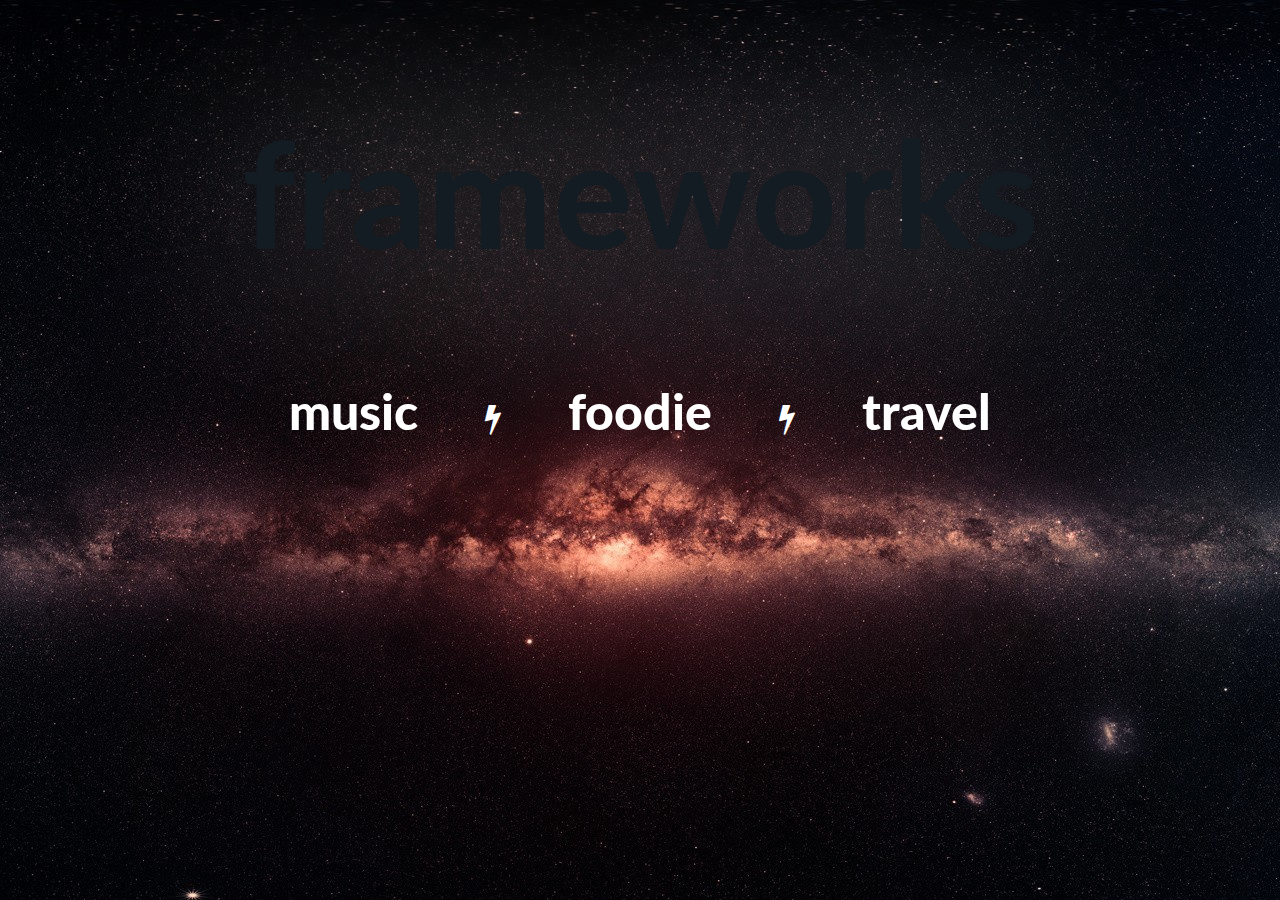
<file: index.html>
<!DOCTYPE html>
<html>
  <head>
    <meta charset="utf-8">
    <meta name='viewport' content='width=device-width initial-scale=1'>
    <meta name='mobile-web-app-capable' content='yes'>
    <title>Joseduardo</title>
    <link rel="stylesheet" href="css/master.css">
    <link rel="stylesheet" href="food/css/font-awesome.min.css">
    <link href="https://fonts.googleapis.com/css?family=Lato:900" rel="stylesheet">
    <link rel="shortcut icon" type="image/x-icon" href="img/logo.png" />
  </head>
  <body>
    <header>
    <center>
    <h1>frameworks</h1>
    <div>
    <a href="music/music.html">music</a>
    <i class="fa fa-bolt fa-2x"></i>
    <a href="food/food.html"> foodie</a>
    <i class="fa fa-bolt fa-2x"></i>
    <a href="travel/travel.html"> travel</a>
  </div>
    </center>
    </header>
  </body>
</html>
</file>
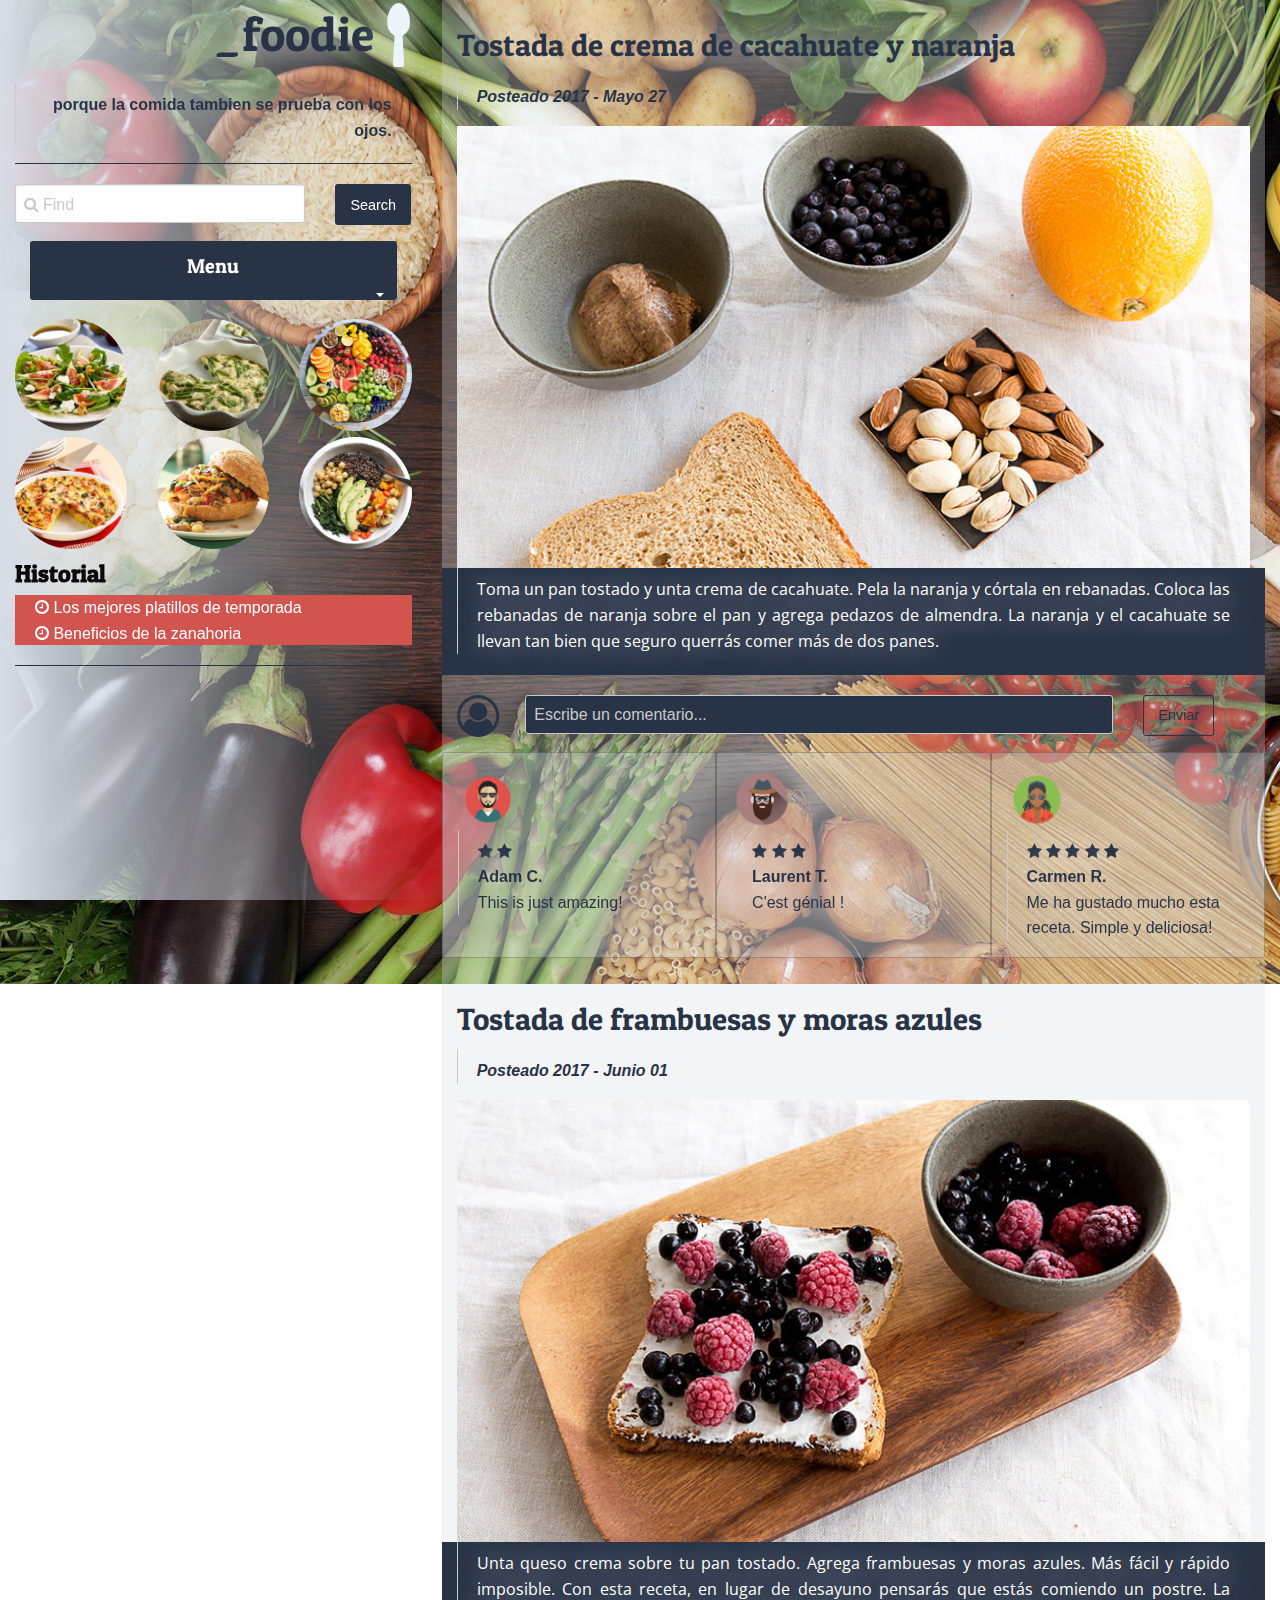
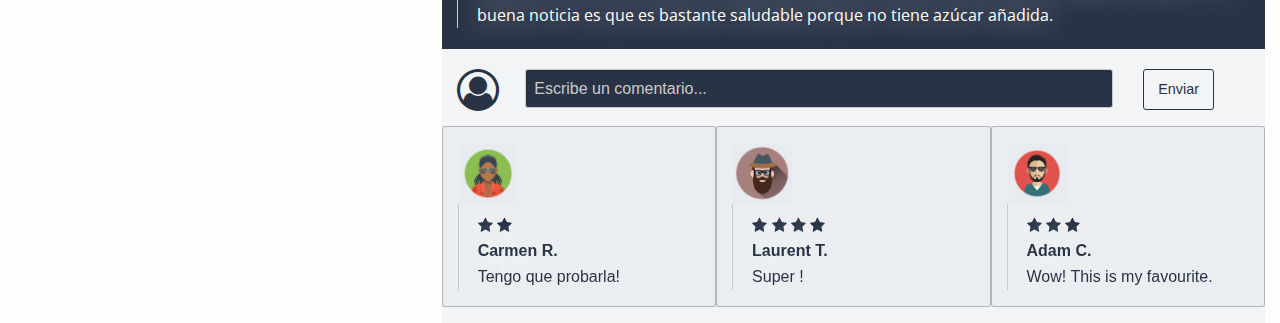
<file: food/food.html>
<!doctype html>
<html class="no-js" lang="en" dir="ltr">
<head>
      <meta charset="utf-8">
      <meta http-equiv="x-ua-compatible" content="ie=edge">
      <title>foodie</title>
      <meta name='viewport' content='width=device-width initial-scale=1'>
      <meta name='mobile-web-app-capable' content='yes'>

      <link href="css/flatcolors.css" rel="stylesheet">
      <link rel="stylesheet" href="css/font-awesome.min.css">
      <link rel="shortcut icon" type="image/x-icon" href="img/spoon.png" />

      <link rel="stylesheet" href="css/foundation.css">
      <link rel="stylesheet" href="css/app.css">
      <link href="https://fonts.googleapis.com/css?family=Patua+One" rel="stylesheet">
      <link href="https://fonts.googleapis.com/css?family=Open+Sans" rel="stylesheet">
</head>
<body>

<div class="expanded row">
  <div class="small-12 medium-12 large-4 columns navegacion">
    <div class="text-principal">
      <h1 class="bluet patua icono">_foodie
      <i class="fa fa-spoon fa-lg peter-river-50"></i></h1>
      <p class="text-right">
        <blockquote class="bluet text-right"> <b>porque la comida tambien se prueba con los ojos.</b></blockquote>
      </p>
    </div>
    <hr>
    <div class="row expanded">
        <div class="small-8 medium-9 large-9 columns">
          <input class="icono" type="text" placeholder="&#xf002; Find">
        </div>
        <div class="small-3 medium-3 large-3 columns">
          <a href="#" class="button expand">Search</a>
        </div>
    </div>
    <div class="small-12 columns">
      <div class="dropdown expanded small button">
        <span><h5 class="text-uppercase patua">Menu</h5></span>
        <div class="dropdown-content red">
          <ul class="lime no-bullet">
              <li><a class="clouds text-center" href="../index.html"><i class="fa fa-home"></i> Inicio</a></li>
              <li><a class="clouds text-center" href="#"><i class="fa fa-star"></i> Favoritos</a></li>
              <li><a class="clouds text-center" href="#"><i class="fa fa-sticky-note-o"></i> Recetas</a></li>
          </ul>
        </div>
      </div>
    </div>

    <div class="row">
    <div class="small-4 columns">
      <img class="img-fluid" src="img/p1.jpg" alt="p1">
      <img class="img-fluid" src="img/p2.jpg" alt="p2">
    </div>
    <div class="small-4 columns">
      <img class="img-fluid" src="img/p3.jpg" alt="p3">
      <img class="img-fluid" src="img/p4.jpg" alt="p4">
    </div>
    <div class="small-4 columns">
      <img class="img-fluid" src="img/p5.jpg" alt="p5">
      <img class="img-fluid" src="img/p6.jpg" alt="p6">
    </div>
  </div>
  <label class="patua"><b>Historial</b></label>
  <div class="historial scroll red redt">
    <ul vertical menu>
      <li><a class="whitet" href="#"><i class="fa fa-clock-o"></i> Los mejores platillos de temporada</a></li>
      <li><a class="whitet" href="#"><i class="fa fa-clock-o"></i> Beneficios de la zanahoria</a></li>
      <li><a class="whitet" href="#"><i class="fa fa-clock-o"></i> ¿Conoces la moringa?</a></li>
      <li><a class="whitet" href="#"><i class="fa fa-clock-o"></i> Cambia tus habitos alimenticios</a></li>
      <li><a class="whitet" href="#"><i class="fa fa-clock-o"></i> La importancia del agua</a></li>
      <li><a class="whitet" href="#"><i class="fa fa-clock-o"></i> Beneficios del ajo</a></li>
      <li><a class="whitet" href="#"><i class="fa fa-clock-o"></i> Efectos de la carne en tu organismo</a></li>
      <li><a class="whitet" href="#"><i class="fa fa-clock-o"></i> La importancia de comer pescado</a></li>
      <li><a class="whitet" href="#"><i class="fa fa-clock-o"></i> 10 recetas con tofu</a></li>
    </ul>
  </div><hr>
  </div>

<div class="small-12 medium-12 large-8 columns large-offset-4 contenido">
  <div class="seda">
      <div class="small-12 columns"><br>
        <h3 class="patua bluet">Tostada de crema de cacahuate y naranja</h3>
        <blockquote class="bluet"><em><strong>Posteado 2017 - Mayo 27</strong></em></blockquote>
        <img src="img/a1.jpg" class="img-fluid" alt="a1">
      </div>
      <div class="small-12 columns blue">
        <blockquote class="text-justify whitet texto">Toma un pan tostado y unta crema de cacahuate.  Pela la naranja y córtala en rebanadas.  Coloca las rebanadas de naranja sobre el pan y agrega pedazos de almendra.  La naranja y el cacahuate se llevan tan bien que seguro querrás comer más de dos panes.</blockquote><hr>
      </div>
      <div class="small-12 columns">
        <div class="row">
          <label for="coment" class="small-12 medium-1 columns">
            <i class="prefix fa fa-user-circle-o fa-3x bluet"></i>
          </label>
          <div class="small-12 medium-9 columns">
            <input class="form-control blue" type="text" placeholder="Escribe un comentario..." id="coment">
          </div>
          <div class="small-12 medium-2 columns">
                <button type="button" class="hollow button">Enviar</button>
          </div>
        </div>
        <div class="row">
        <div class="callout small-12 medium-4 large-4 columns seda">
            <img src="img/c1.png" alt="c1">
            <blockquote class="bluet">
              <i class="fa fa-star"></i>
              <i class="fa fa-star"></i><br>
              <b>Adam C.</b><br>
              This is just amazing!
            </blockquote>
        </div>
        <div class="callout small-12 medium-4 large-4 columns seda">
            <img src="img/c2.png" alt="c2">
            <blockquote class="bluet">
              <i class="fa fa-star"></i>
              <i class="fa fa-star"></i>
              <i class="fa fa-star"></i><br>
              <b>Laurent T.</b><br>
              C'est génial !
            </blockquote>
        </div>
        <div class="callout small-12 medium-4 large-4 columns seda">
            <img src="img/c3.png" alt="c3">
            <blockquote class="bluet">
              <i class="fa fa-star"></i>
              <i class="fa fa-star"></i>
              <i class="fa fa-star"></i>
              <i class="fa fa-star"></i>
              <i class="fa fa-star"></i><br>
              <b>Carmen R.</b><br>
              Me ha gustado mucho esta receta. Simple y deliciosa!
            </blockquote>
        </div>
        </div>
      </div>
  </div>
  <div class="seda">
      <div class="small-12 columns"><br>
        <h3 class="patua bluet">Tostada de frambuesas y moras azules</h3>
        <blockquote class="bluet"><em><strong>Posteado 2017 - Junio 01</strong></em></blockquote>
        <img src="img/a2.jpg" class="img-fluid" alt="a1">
      </div>
      <div class="small-12 columns blue">
        <blockquote class="text-justify whitet texto">Unta queso crema sobre tu pan tostado.  Agrega frambuesas y moras azules.  Más fácil y rápido imposible.  Con esta receta, en lugar de desayuno pensarás que estás comiendo un postre.  La buena noticia es que es bastante saludable porque no tiene azúcar añadida.</blockquote><hr>
      </div>
      <div class="small-12 columns">
        <div class="row">
          <label for="coment" class="small-12 medium-1 columns">
            <i class="prefix fa fa-user-circle-o fa-3x bluet"></i>
          </label>
          <div class="small-12 medium-9 columns ">
            <input class="form-control blue" type="text" placeholder="Escribe un comentario..." id="coment">
          </div>
          <div class="small-1 medium-2 columns">
                <button type="button" class="hollow button">Enviar</button>
          </div>
        </div>
        <div class="row">
        <div class="callout small-12 medium-4 large-4 columns seda">
            <img src="img/c3.png" alt="c1">
            <blockquote class="bluet">
              <i class="fa fa-star"></i>
              <i class="fa fa-star"></i><br>
              <b>Carmen R.</b><br>
              Tengo que probarla!
            </blockquote>
        </div>
        <div class="callout small-12 medium-4 large-4 columns seda">
            <img src="img/c2.png" alt="c2">
            <blockquote class="bluet">
              <i class="fa fa-star"></i>
              <i class="fa fa-star"></i>
              <i class="fa fa-star"></i>
              <i class="fa fa-star"></i><br>
              <b>Laurent T.</b><br>
              Super !
            </blockquote>
        </div>
        <div class="callout small-12 medium-4 large-4 columns seda">
            <img src="img/c1.png" alt="c3">
            <blockquote class="bluet">
              <i class="fa fa-star"></i>
              <i class="fa fa-star"></i>
              <i class="fa fa-star"></i><br>
              <b>Adam C.</b><br>
              Wow! This is my favourite.
            </blockquote>
        </div>
        </div>
      </div>
  </div>
  </div>
</div>

<!--Foundation Script-->
      <script src="js/vendor/jquery.js"></script>
      <script src="js/vendor/what-input.js"></script>
      <script src="js/vendor/foundation.js"></script>
      <script src="js/app.js"></script>
</body>
</html>
</file>
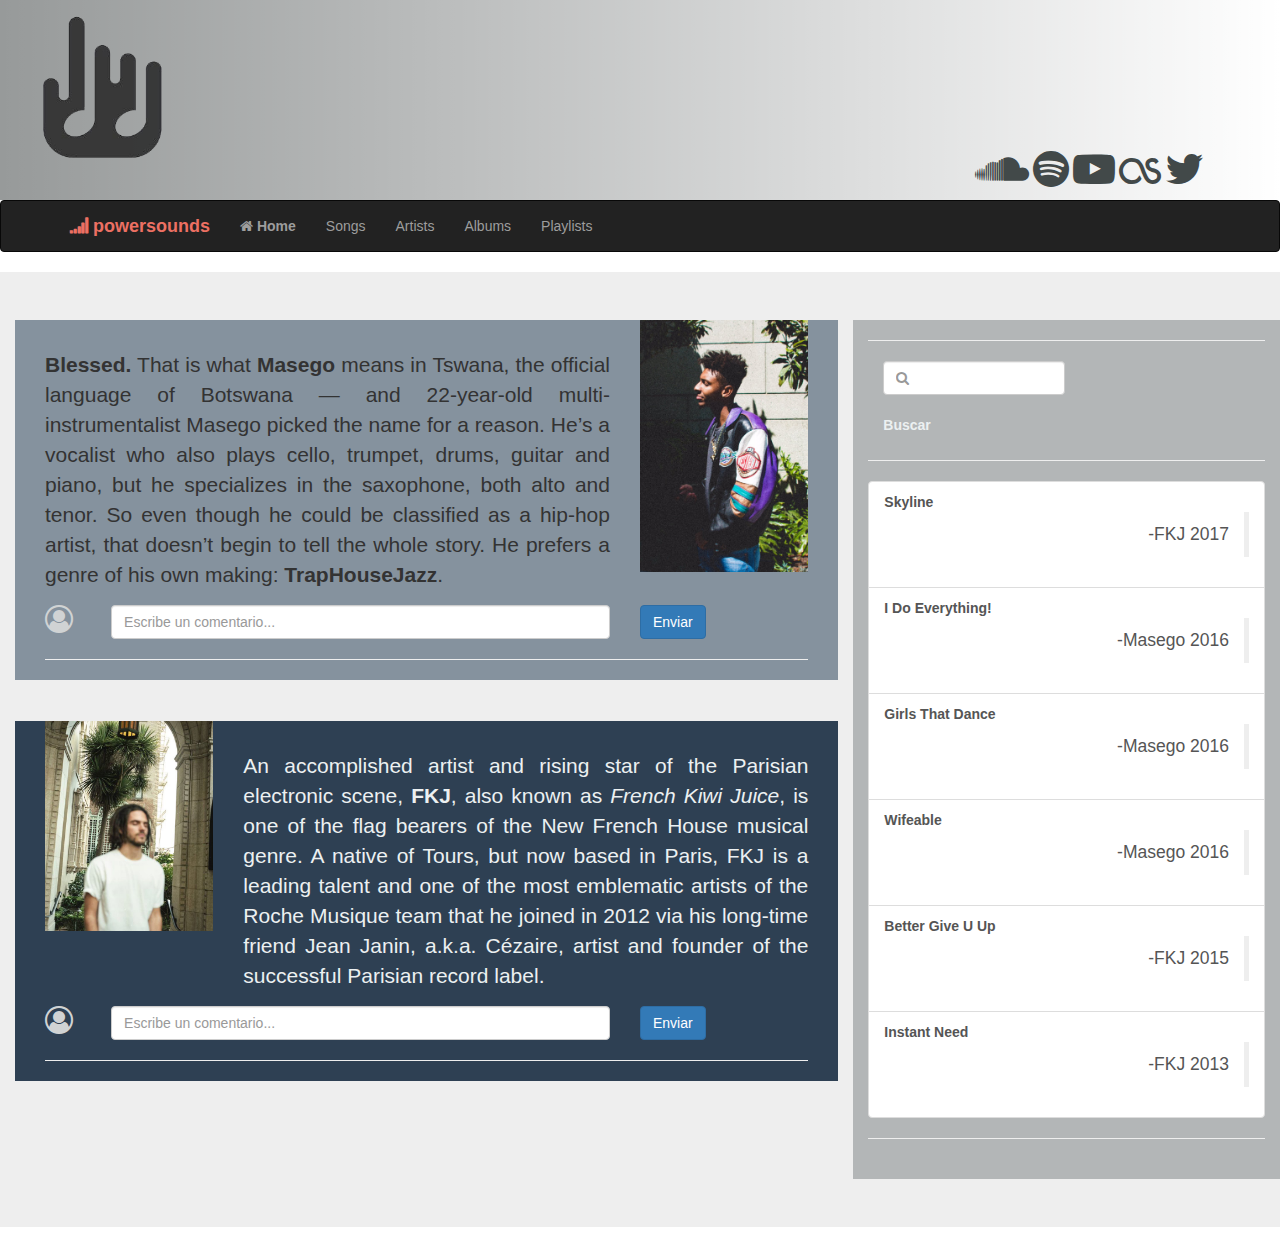
<file: music/music.html>
<!DOCTYPE html>
<html>
<head>
    <meta charset="utf-8">
    <title>powersounds</title>
    <meta name='viewport' content='width=device-width initial-scale=1'>
    <meta name='mobile-web-app-capable' content='yes'>

    <link href="css/flatcolors.css" rel="stylesheet">
    <link rel="stylesheet" href="css/master.css">
    <link rel="stylesheet" href="css/font-awesome.min.css">
    <link rel="shortcut icon" type="image/x-icon" href="img/logo.png" />

    <link rel="stylesheet" href="https://maxcdn.bootstrapcdn.com/bootstrap/3.3.7/css/bootstrap.min.css">
    <script src="https://ajax.googleapis.com/ajax/libs/jquery/3.2.1/jquery.min.js"></script>
    <script src="https://maxcdn.bootstrapcdn.com/bootstrap/3.3.7/js/bootstrap.min.js"></script>
</head>

<body >
    <header id="header" class="b-clouds-800 clearfix">
      <div class="col-sm-12 col-md-12 col-lg-2">
        <img class="img-fluid trans90 logo" src="img/logo.png" alt="">
      </div>
      <div class="col-sm-12 col-md-3 col-lg-3 col-md-offset-7 col-lg-offset-7 alto">
        <div class="baseline text-right">
          <a href="http://www.soundcloud.com" target="_blank"><i class="fa fa-soundcloud fa-3x asbestos-900"></i></a>
          <a href="http://www.spotify.com" target="_blank"><i class="fa fa-spotify fa-3x asbestos-900"></i></a>
          <a href="http://www.youtube.com" target="_blank"><i class="fa fa-youtube-play fa-3x asbestos-900"></i></a>
          <a href="http://www.last.fm" target="_blank"><i class="fa fa-lastfm fa-3x asbestos-900"></i></a>
          <a href="http://www.twitter.com" target="_blank"><i class="fa fa-twitter fa-3x asbestos-900"></i></a>
        </div>
      </div>
    </header>
    <div class="navbar navbar-inverse z" data-spy="affix" data-offset-top="197">
      <div class="container">
        <div class="navbar-header">
          <button type="button" class="navbar-toggle" data-toggle="collapse" data-target="#links">
            <span class="icon-bar"></span>
            <span class="icon-bar"></span>
            <span class="icon-bar"></span>
          </button>
          <a href="#header" class="navbar-brand"><b class="alizarin-400 text-lowercase icono">&#xf012; powersounds</b></a>
        </div>
        <div class="collapse navbar-collapse" id="links">
        <ul class="nav navbar-nav">
          <li><a href="../index.html"><i class="fa fa-home"></i> <b>Home</b></a></li>
          <li><a href="#">Songs</a></li>
          <li><a href="#">Artists</a></li>
          <li><a href="#">Albums</a></li>
          <li><a href="#">Playlists</a></li>
        </ul>
        </div>
      </div>
    </div>
<!--Contenido-->
<article class="jumbotron clearfix">
    <div class="col-sm-8 col-md-8">
      <div class="container b-wet-asphalt-300">
          <div class="col-sm-9">
            <p class="text-justify"><br><b>Blessed.</b> That is what <strong>Masego</strong> means in Tswana, the official language of Botswana — and 22-year-old multi-instrumentalist Masego picked the name for a reason. He’s a vocalist who also plays cello, trumpet, drums, guitar and piano, but he specializes in the saxophone, both alto and tenor. So even though he could be classified as a hip-hop artist, that doesn’t begin to tell the whole story. He prefers a genre of his own making: <b>TrapHouseJazz</b>.</p>
          </div>
          <div class="col-sm-3">
            <img src="img/masego.jpg" class="img-fluid" alt="masego">
          </div>
          <br>
          <div class="container col-sm-12">
            <div class="form-group row">
              <label for="coment" class="col-sm-1 col-form-label">
                <i class="fa fa-user-circle-o fa-2x clouds-600"></i>
              </label>
              <div class="col-sm-8">
                <input class="form-control" type="text" placeholder="Escribe un comentario..." id="coment">
              </div>
              <div class="col-sm-2">
                <button type="button" class="btn btn-primary btn-md">Enviar</button>
              </div>
            </div>
            <hr>
          </div>

      </div>
      <hr>
      <div class="container b-wet-asphalt-600">
          <div class="col-sm-3">
            <img src="img/fkj.jpg" class="img-fluid" alt="fkj">
          </div>
          <div class="col-sm-9">
            <p class="text-justify clouds"><br>An accomplished artist and rising star of the Parisian electronic scene, <strong>FKJ</strong>, also known as <em>French Kiwi Juice</em>, is one of the flag bearers of the New French House musical genre. A native of Tours, but now based in Paris, FKJ is a leading talent and one of the most emblematic artists of the Roche Musique team that he joined in 2012 via his long-time friend Jean Janin, a.k.a. Cézaire, artist and founder of the successful Parisian record label.</p>
          </div>
          <br>
          <div class="container col-sm-12">
          <div class="form-group row">
            <label for="coment" class="col-sm-1 col-form-label">
              <i class="fa fa-user-circle-o fa-2x clouds-600"></i>
            </label>
            <div class="col-sm-8">
              <input class="form-control" type="text" placeholder="Escribe un comentario..." id="coment">
            </div>
            <div class="col-sm-2">
              <button type="button" class="btn btn-primary btn-md">Enviar</button>
            </div>
          </div>
          <hr>
          </div>
      </div>

    </div>

    <div class="col-sm-4 b-clouds-700">
      <hr>
      <div class="container">
        <form class="form-inline my-2 my-lg-0">
              <input class="form-control mr-lg-2 icono" type="text" placeholder="&#xf002;"><br><br>
              <label class="clouds">Buscar</label>
        </form>
      </div>
      <hr>
      <div class="list-group">
        <a href="#" class="list-group-item list-group-item-action">
          <b>Skyline</b> <br>
          <blockquote class="blockquote blockquote-reverse">
            -FKJ 2017
          </blockquote></a>
        <a href="#" class="list-group-item list-group-item-action">
          <b>I Do Everything!</b> <br>
          <blockquote class="blockquote blockquote-reverse">
            -Masego 2016
          </blockquote></a>
        <a href="#" class="list-group-item list-group-item-action">
          <b>Girls That Dance</b> <br>
          <blockquote class="blockquote blockquote-reverse">
            -Masego 2016
          </blockquote></a>
        <a href="#" class="list-group-item list-group-item-action">
          <b>Wifeable</b> <br>
          <blockquote class="blockquote blockquote-reverse">
            -Masego 2016
          </blockquote></a>
        <a href="#" class="list-group-item list-group-item-action">
          <b>Better Give U Up</b> <br>
          <blockquote class="blockquote blockquote-reverse">
            -FKJ 2015
          </blockquote></a>
        <a href="#" class="list-group-item list-group-item-action">
          <b>Instant Need</b> <br>
          <blockquote class="blockquote blockquote-reverse">
            -FKJ 2013
          </blockquote></a>
      </div>
      <hr><br>
    </div>
</article>
</body>
</html>
</file>
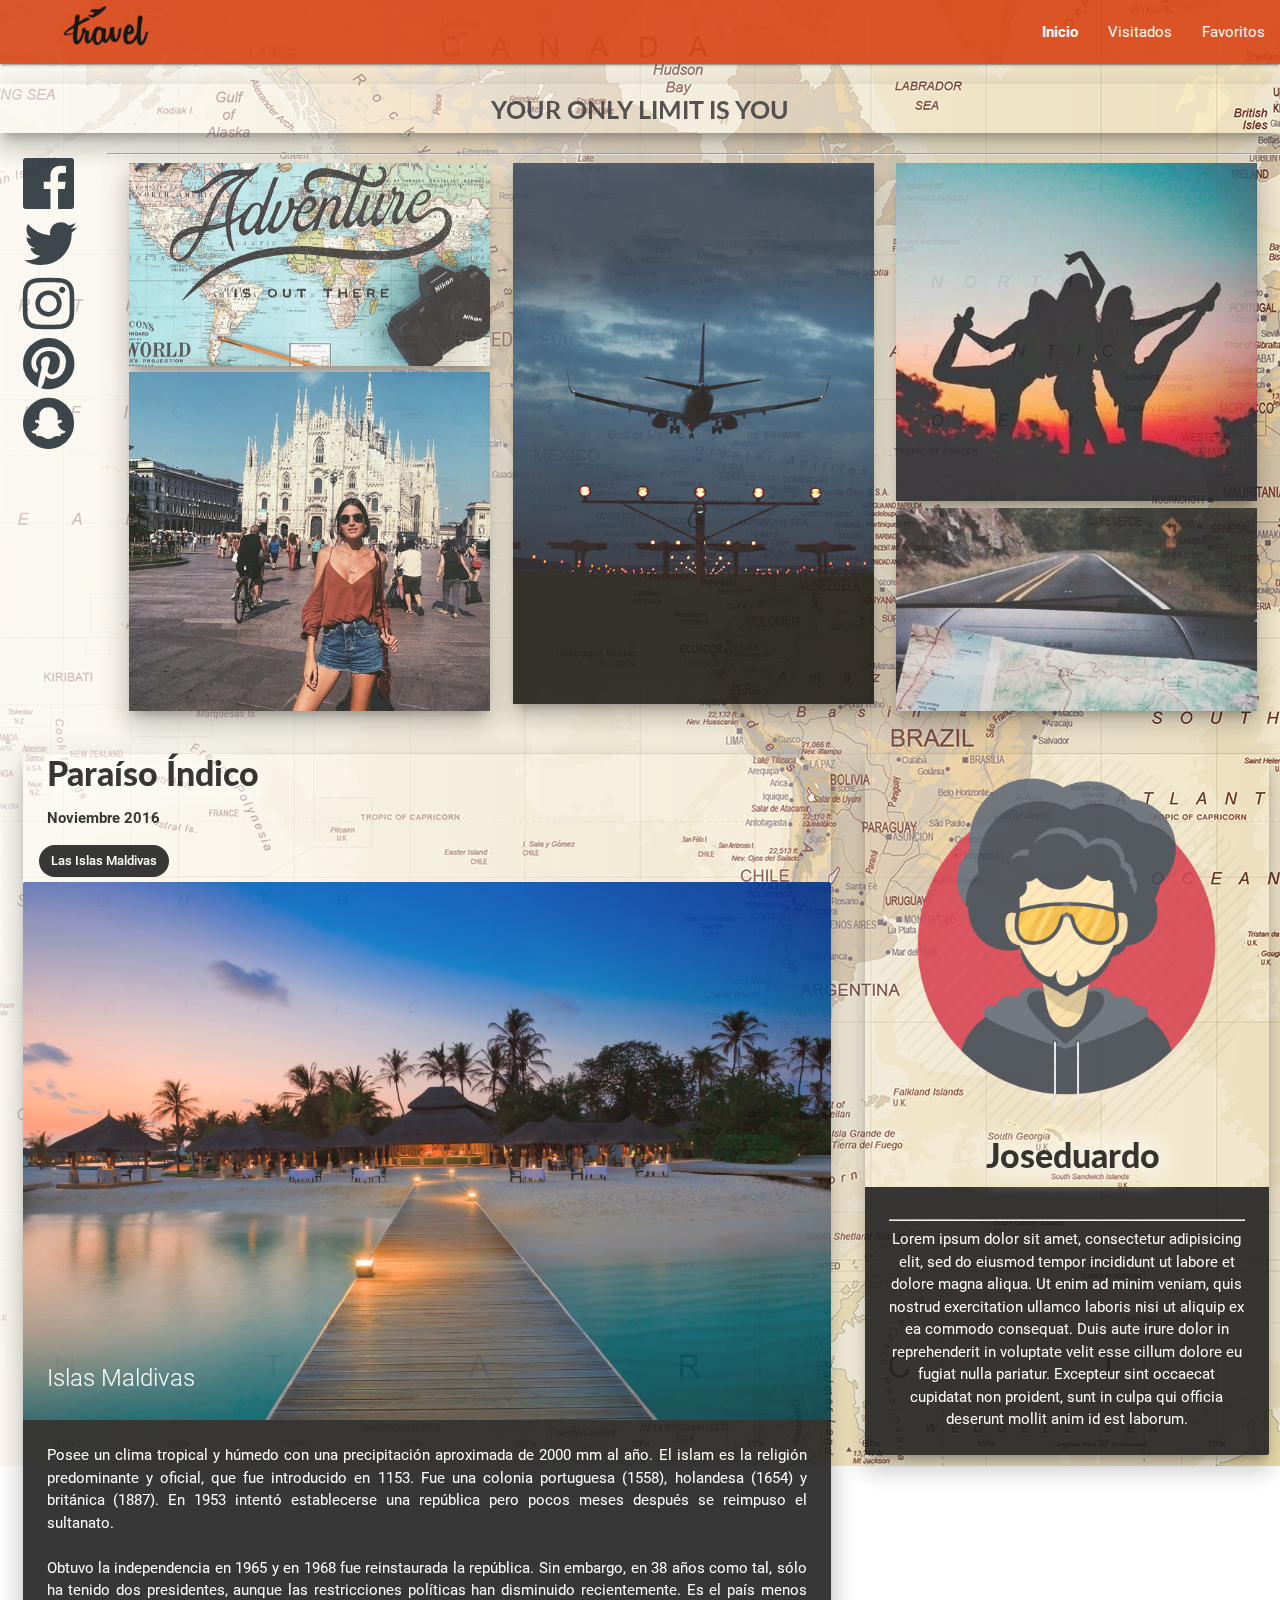
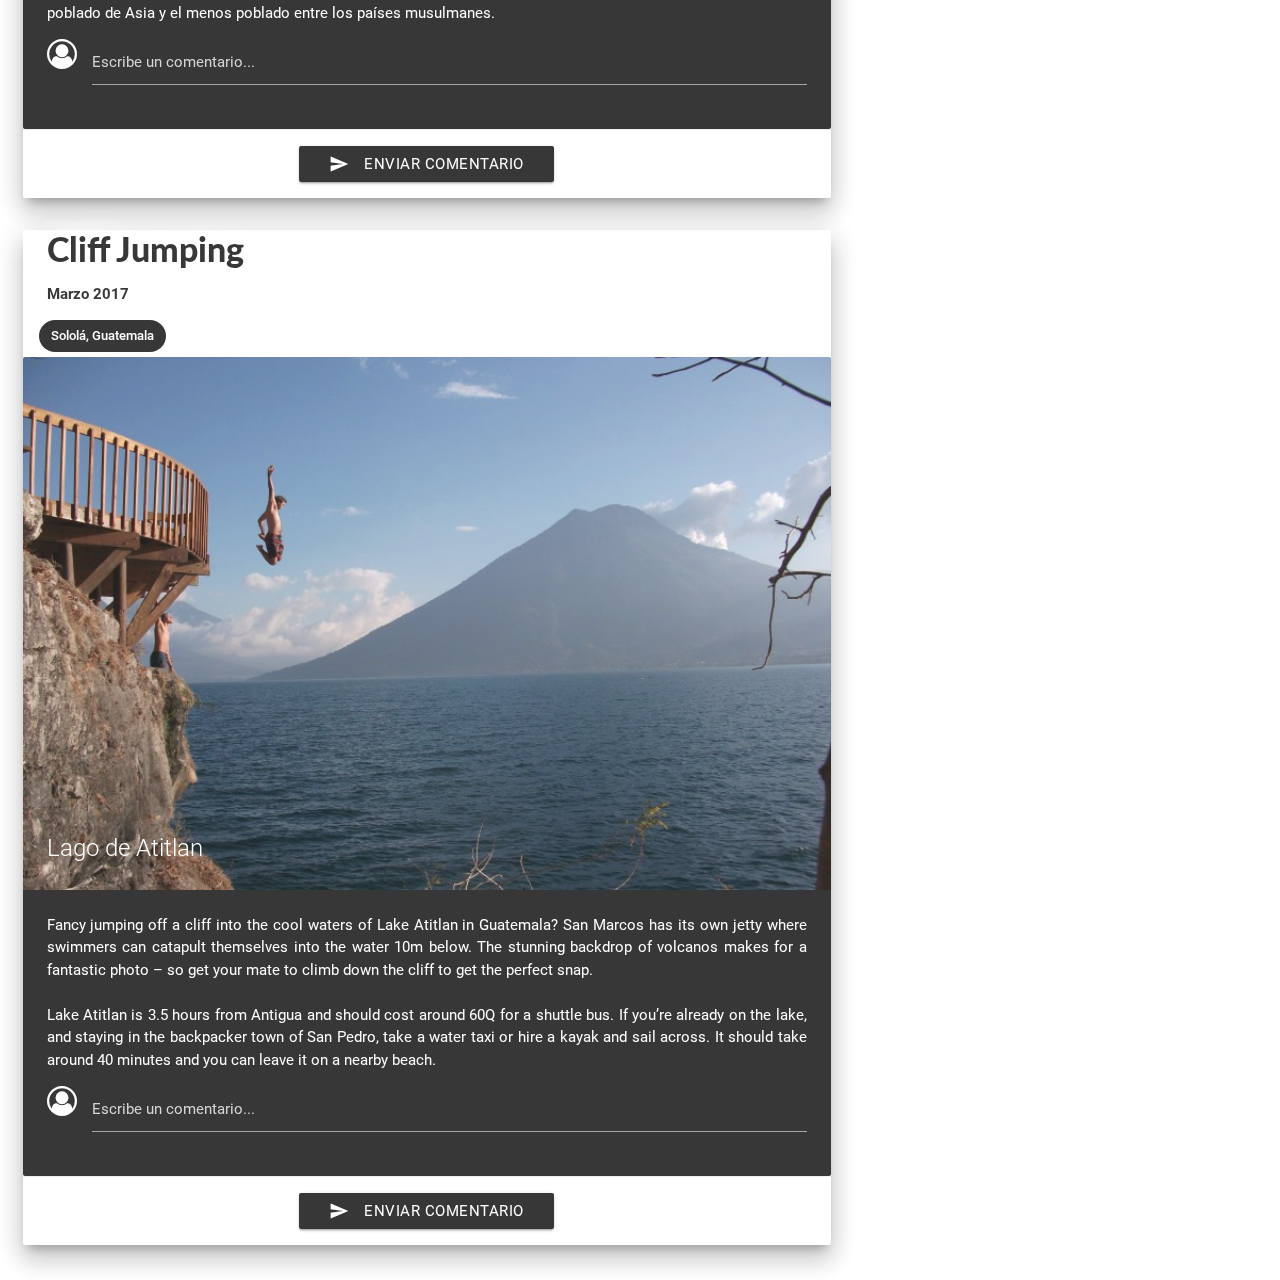
<file: travel/travel.html>
<!DOCTYPE html>
<html>
  <head>
    <meta charset="utf-8">
    <title>Travel</title>
    <link rel="stylesheet" href="css/master.css">
    <link rel="shortcut icon" type="image/x-icon" href="img/icon.png" />
    <link rel="stylesheet" href="css/font-awesome.min.css">

    <link href="https://fonts.googleapis.com/css?family=Lato:300,700,900" rel="stylesheet">
    <!--Import Google Icon Font-->
    <link href="http://fonts.googleapis.com/icon?family=Material+Icons" rel="stylesheet">
    <!--Import materialize.css-->
    <link type="text/css" rel="stylesheet" href="css/materialize.min.css"  media="screen,projection"/>
    <!--Let browser know website is optimized for mobile-->
    <meta name="viewport" content="width=device-width, initial-scale=1.0, maximum-scale=1.0"/>
  </head>
<body>
<div class="row">
  <div class="navbar-fixed">
    <nav class="">
      <div class="nav-wrapper deep-orange darken-3 navegador">
        <a href="#" class="brand-logo col s5 m2 l2 offset-s2 offset-m1">
          <img src="img/logo.png" class="responsive-img logo" alt="logo">
        </a>
        <ul class="right">
          <li><a href="../index.html" class="white-text text-darken-4"><b>Inicio</b></a></li>
          <li><a href="#" class="white-text text-darken-4">Visitados</a></li>
          <li><a href="#" class="white-text text-darken-4">Favoritos</a></li>
        </ul>
      </div>
    </nav>
  </div>
</div>
<div class="">
  <div class="row z-depth-5">
    <div class="col s12">
      <h5 class="center-align lato-bold lead grey-text text-darken-3"><b>YOUR ONLY LIMIT IS YOU</b></h6>
    </div>
  </div>
<div class="row">
  <div class="s12 m1 l1 col">
    <a class="s1 col"></a>
    <a class="s2 m12 l12 col blue-grey-text text-darken-4" target="_blank" href="http://www.facebook.com"><i class="fa fa-facebook-official fa-4x"></i></a>
    <a class="s2 m12 l12 col blue-grey-text text-darken-4" target="_blank" href="http://www.twitter.com"><i class="fa fa-twitter fa-4x"></i></a>
    <a class="s2 m12 l12 col blue-grey-text text-darken-4" target="_blank" href="http://www.instagram.com"><i class="fa fa-instagram fa-4x"></i></a>
    <a class="s2 m12 l12 col blue-grey-text text-darken-4" target="_blank" href="http://www.pinterest.com"><i class="fa fa-pinterest fa-4x"></i></a>
    <a class="s2 m12 l12 col blue-grey-text text-darken-4" target="_blank" href="http://www.snapchat.com"><i class="fa fa-snapchat fa-4x"></i></a>
    <a class="s1 col"></a>
  </div>
  <hr>
  <div class="s12 m11 col">
    <div class="s12 m4 l4 col">
        <img src="img/img1.jpg" class="responsive-img z-depth-5 hoverable" alt="left1">
        <img src="img/img2.jpg" class="responsive-img z-depth-5 hoverable" alt="left2">
    </div>
    <div class="s12 m4 l4 col">
      <img src="img/img3.jpg" class="responsive-img z-depth-5 hoverable" alt="middle">
    </div>
    <div class="s12 m4 l4 col">
      <img src="img/img4.jpg" class="responsive-img z-depth-5 hoverable" alt="right1">
      <img src="img/img5.jpg" class="responsive-img z-depth-5 hoverable" alt="right2">
    </div>
  </div>
</div>
<div class="row">
  <div class="col s12 m12 l8">
    <div class="col s12">
          <div class="card transparent z-depth-5">
            <h4 class="lato-bold glow">Paraíso Índico</h4>
            <p class="glow"><b>Noviembre 2016 </b></p>
            <div class="chip chippad grey darken-4 white-text">Las Islas Maldivas</p></div>
            <div class="card-image hoverable">
              <img src="img/c1.jpg">
              <span class="card-title">Islas Maldivas</span>
            </div>
            <div class="card-content grey darken-4 white-text justify">
                <p>Posee un clima tropical y húmedo con una precipitación aproximada de 2000 mm al año. El islam es la religión predominante y oficial, que fue introducido en 1153. Fue una colonia portuguesa (1558), holandesa (1654) y británica (1887). En 1953 intentó establecerse una república pero pocos meses después se reimpuso el sultanato. <br><br>Obtuvo la independencia en 1965 y en 1968 fue reinstaurada la república. Sin embargo, en 38 años como tal, sólo ha tenido dos presidentes, aunque las restricciones políticas han disminuido recientemente. Es el país menos poblado de Asia y el menos poblado entre los países musulmanes.</p>
                <div class="input-field">
                  <i class="fa fa-user-circle-o fa-2x prefix"></i>
                  <input class="form-control" type="text" placeholder="Escribe un comentario..." id="coment">
                </div>
            </div>
            <div class="card-action center-align">
                <a class="waves-effect waves-light btn grey darken-4 white-text"><i class="material-icons left">send</i>Enviar comentario</a>
            </div>
      </div>
    </div>
    <div class="col s12">
          <div class="card transparent z-depth-5">
            <h4 class="lato-bold glow">Cliff Jumping</h4>
            <p class="glow"><b>Marzo 2017</b></p>
            <div class="chip chippad grey darken-4 white-text">Sololá, Guatemala</p></div>
            <div class="card-image hoverable">
              <img src="img/c2.jpg">
              <span class="card-title">Lago de Atitlan</span>
            </div>
            <div class="card-content grey darken-4 white-text justify">
                <p>Fancy jumping off a cliff into the cool waters of Lake Atitlan in Guatemala? San Marcos has its own jetty where swimmers can catapult themselves into the water 10m below. The stunning backdrop of volcanos makes for a fantastic photo – so get your mate to climb down the cliff to get the perfect snap. <br><br>
                Lake Atitlan is 3.5 hours from Antigua and should cost around 60Q for a shuttle bus. If you’re already on the lake, and staying in the backpacker town of San Pedro, take a water taxi or hire a kayak  and sail across. It should take around 40 minutes and you can leave it on a nearby beach.</p>
                <div class="input-field">
                  <i class="fa fa-user-circle-o fa-2x prefix"></i>
                  <input class="form-control" type="text" placeholder="Escribe un comentario..." id="coment">
                </div>
            </div>
            <div class="card-action center-align">
                <a class="waves-effect waves-light btn grey darken-4 white-text"><i class="material-icons left">send</i>Enviar comentario</a>
            </div>
          </div>
    </div>
  </div>
  <div class="col s12 m12 l4">
    <div class="card transparent z-depth-5 align-center">
      <img src="img/autor.png" class="circle responsive-img col s12" alt="autor">
      <h4 class="lato-bold glow center-align">Joseduardo</h4>
      <div class="card-content grey darken-4 white-text center-align">
        <hr>
        <p>Lorem ipsum dolor sit amet, consectetur adipisicing elit, sed do eiusmod tempor incididunt ut labore et dolore magna aliqua. Ut enim ad minim veniam, quis nostrud exercitation ullamco laboris nisi ut aliquip ex ea commodo consequat. Duis aute irure dolor in reprehenderit in voluptate velit esse cillum dolore eu fugiat nulla pariatur. Excepteur sint occaecat cupidatat non proident, sunt in culpa qui officia deserunt mollit anim id est laborum.</p>
      </div>
    </div>
  </div>
</div>
</div>


<!--MaterializeCSS Scripts-->
    <script type="text/javascript" src="https://code.jquery.com/jquery-2.1.1.min.js"></script>
    <script type="text/javascript" src="js/materialize.min.js"></script>
</body>
</html>
</file>
<file: css/master.css>
body{
  background-color: white;
  background-image: url(../img/cover.jpg);
  background-repeat: repeat;
  background-position: top center;
  font-family: 'Lato', sans-serif;
  font-weight: 900;
}
h1{
  max-width: 100%;
  text-shadow: 0px 0px 500px white;
  font-size: 150px;
  color: #131B23;
}
div{
  max-width: 100%;
  margin: 0 auto;
}
a{
  color: white;
  text-decoration: none;
  font-size: 50px;
  padding: 0 5%;
}
i{
  color: white;
}
a:hover{
  color: lightgrey;
}
</file>
<file: food/css/flatcolors.css>
/* Turquoise Text */
.turquoise { color: #1abc9c; }
.turquoise-50 { color: #e8f8f5; }
.turquoise-100 { color: #d1f2eb; }
.turquoise-200 { color: #a3e4d7; }
.turquoise-300 { color: #76d7c4; }
.turquoise-400 { color: #48c9b0; }
.turquoise-500 { color: #1abc9c; }
.turquoise-600 { color: #17a589; }
.turquoise-700 { color: #148f77; }
.turquoise-800 { color: #117864; }
.turquoise-900 { color: #0e6251; }

/* Turquoise Background*/
.b-turquoise { background-color: #1abc9c; }
.b-turquoise-50 {  background-color: #e8f8f5; }
.b-turquoise-100 { background-color: #d1f2eb; }
.b-turquoise-200 { background-color: #a3e4d7; }
.b-turquoise-300 { background-color: #76d7c4; }
.b-turquoise-400 { background-color: #48c9b0; }
.b-turquoise-500 { background-color: #1abc9c; }
.b-turquoise-600 { background-color: #17a589; }
.b-turquoise-700 { background-color: #148f77; }
.b-turquoise-800 { background-color: #117864; }
.b-turquoise-900 { background-color: #0e6251; }

/* Green Sea */
.green-sea { color: #16a085; }
.green-sea-50 { color: #e8f6f3; }
.green-sea-100 { color: #d0ece7; }
.green-sea-200 { color: #a2d9ce; }
.green-sea-300 { color: #73c6b6; }
.green-sea-400 { color: #45b39d; }
.green-sea-500 { color: #16a085; }
.green-sea-600 { color: #138d75; }
.green-sea-700 { color: #117a65; }
.green-sea-800 { color: #0e6655; }
.green-sea-900 { color: #0b5345; }

/* Green Sea Background*/
.b-green-sea { background-color: #16a085; }
.b-green-sea-50 { background-color: #e8f6f3; }
.b-green-sea-100 { background-color: #d0ece7; }
.b-green-sea-200 { background-color: #a2d9ce; }
.b-green-sea-300 { background-color: #73c6b6; }
.b-green-sea-400 { background-color: #45b39d; }
.b-green-sea-500 { background-color: #16a085; }
.b-green-sea-600 { background-color: #138d75; }
.b-green-sea-700 { background-color: #117a65; }
.b-green-sea-800 { background-color: #0e6655; }
.b-green-sea-900 { background-color: #0b5345; }

/* Emerald Text*/
.emerald { color: #2ecc71; }
.emerald-50 { color: #eafaf1; }
.emerald-100 { color: #d5f5e3; }
.emerald-200 { color: #abebc6; }
.emerald-300 { color: #82e0aa; }
.emerald-400 { color: #58d68d; }
.emerald-500 { color: #2ecc71; }
.emerald-600 { color: #28b463; }
.emerald-700 { color: #239b56; }
.emerald-800 { color: #1d8348; }
.emerald-900 { color: #186a3b; }

/* Emerald Background*/
.b-emerald { background-color: #2ecc71; }
.b-emerald-50 { background-color: #eafaf1; }
.b-emerald-100 { background-color: #d5f5e3; }
.b-emerald-200 { background-color: #abebc6; }
.b-emerald-300 { background-color: #82e0aa; }
.b-emerald-400 { background-color: #58d68d; }
.b-emerald-500 { background-color: #2ecc71; }
.b-emerald-600 { background-color: #28b463; }
.b-emerald-700 { background-color: #239b56; }
.b-emerald-800 { background-color: #1d8348; }
.b-emerald-900 { background-color: #186a3b; }

/* Nephritis Text*/
.nephritis { color: #27ae60; }
.nephritis-50 { color: #e9f7ef; }
.nephritis-100 { color: #d4efdf; }
.nephritis-200 { color: #a9dfbf; }
.nephritis-300 { color: #7dcea0; }
.nephritis-400 { color: #52be80; }
.nephritis-500 { color: #27ae60; }
.nephritis-600 { color: #229954; }
.nephritis-700 { color: #1e8449; }
.nephritis-800 { color: #196f3d; }
.nephritis-900 { color: #145a32; }

/* Nephritis Background*/
.b-nephritis { background-color: #27ae60; }
.b-nephritis-50 { background-color: #e9f7ef; }
.b-nephritis-100 { background-color: #d4efdf; }
.b-nephritis-200 { background-color: #a9dfbf; }
.b-nephritis-300 { background-color: #7dcea0; }
.b-nephritis-400 { background-color: #52be80; }
.b-nephritis-500 { background-color: #27ae60; }
.b-nephritis-600 { background-color: #229954; }
.b-nephritis-700 { background-color: #1e8449; }
.b-nephritis-800 { background-color: #196f3d; }
.b-nephritis-900 { background-color: #145a32; }

/* Peter River Text*/
.peter-river { color: #3498db; }
.peter-river-50 { color: #ebf5fb; }
.peter-river-100 { color: #d6eaf8; }
.peter-river-200 { color: #aed6f1; }
.peter-river-300 { color: #85c1e9; }
.peter-river-400 { color: #5dade2; }
.peter-river-500 { color: #3498db; }
.peter-river-600 { color: #2e86c1; }
.peter-river-700 { color: #2874a6; }
.peter-river-800 { color: #21618c; }
.peter-river-900 { color: #1b4f72; }

/* Peter River Background*/
.b-peter-river { background-color: #3498db; }
.b-peter-river-50 { background-color: #ebf5fb; }
.b-peter-river-100 { background-color: #d6eaf8; }
.b-peter-river-200 { background-color: #aed6f1; }
.b-peter-river-300 { background-color: #85c1e9; }
.b-peter-river-400 { background-color: #5dade2; }
.b-peter-river-500 { background-color: #3498db; }
.b-peter-river-600 { background-color: #2e86c1; }
.b-peter-river-700 { background-color: #2874a6; }
.b-peter-river-800 { background-color: #21618c; }
.b-peter-river-900 { background-color: #1b4f72; }

/* Belize Hole Text*/
.belize-hole { color: #2980b9; }
.belize-hole-50 { color: #eaf2f8; }
.belize-hole-100 { color: #d4e6f1; }
.belize-hole-200 { color: #a9cce3; }
.belize-hole-300 { color: #7fb3d5; }
.belize-hole-400 { color: #5499c7; }
.belize-hole-500 { color: #2980b9; }
.belize-hole-600 { color: #2471a3; }
.belize-hole-700 { color: #1f618d; }
.belize-hole-800 { color: #1a5276; }
.belize-hole-900 { color: #154360; }

/* Belize Hole Background*/
.b-belize-hole { background-color: #2980b9; }
.b-belize-hole-50 { background-color: #eaf2f8; }
.b-belize-hole-100 { background-color: #d4e6f1; }
.b-belize-hole-200 { background-color: #a9cce3; }
.b-belize-hole-300 { background-color: #7fb3d5; }
.b-belize-hole-400 { background-color: #5499c7; }
.b-belize-hole-500 { background-color: #2980b9; }
.b-belize-hole-600 { background-color: #2471a3; }
.b-belize-hole-700 { background-color: #1f618d; }
.b-belize-hole-800 { background-color: #1a5276; }
.b-belize-hole-900 { background-color: #154360; }

/* Amethyst Text*/
.amethyst { color: #9b59b6; }
.amethyst-50 { color: #f5eef8; }
.amethyst-100 { color: #ebdef0; }
.amethyst-200 { color: #d7bde2; }
.amethyst-300 { color: #c39bd3; }
.amethyst-400 { color: #af7ac5; }
.amethyst-500 { color: #9b59b6; }
.amethyst-600 { color: #884ea0; }
.amethyst-700 { color: #76448a; }
.amethyst-800 { color: #633974; }
.amethyst-900 { color: #512e5f; }

/* Amethyst Background*/
.b-amethyst { background-color: #9b59b6; }
.b-amethyst-50 { background-color: #f5eef8; }
.b-amethyst-100 { background-color: #ebdef0; }
.b-amethyst-200 { background-color: #d7bde2; }
.b-amethyst-300 { background-color: #c39bd3; }
.b-amethyst-400 { background-color: #af7ac5; }
.b-amethyst-500 { background-color: #9b59b6; }
.b-amethyst-600 { background-color: #884ea0; }
.b-amethyst-700 { background-color: #76448a; }
.b-amethyst-800 { background-color: #633974; }
.b-amethyst-900 { background-color: #512e5f; }

/* Wisteria Text*/
.wisteria { color: #8e44ad; }
.wisteria-50 { color: #f4ecf7; }
.wisteria-100 { color: #e8daef; }
.wisteria-200 { color: #d2b4de; }
.wisteria-300 { color: #bb8fce; }
.wisteria-400 { color: #a569bd; }
.wisteria-500 { color: #8e44ad; }
.wisteria-600 { color: #7d3c98; }
.wisteria-700 { color: #6c3483; }
.wisteria-800 { color: #5b2c6f; }
.wisteria-900 { color: #4a235a; }

/* Wisteria Background*/
.b-wisteria { background-color: #8e44ad; }
.b-wisteria-50 { background-color: #f4ecf7; }
.b-wisteria-100 { background-color: #e8daef; }
.b-wisteria-200 { background-color: #d2b4de; }
.b-wisteria-300 { background-color: #bb8fce; }
.b-wisteria-400 { background-color: #a569bd; }
.b-wisteria-500 { background-color: #8e44ad; }
.b-wisteria-600 { background-color: #7d3c98; }
.b-wisteria-700 { background-color: #6c3483; }
.b-wisteria-800 { background-color: #5b2c6f; }
.b-wisteria-900 { background-color: #4a235a; }

/* Wet Asphalt */
.wet-asphalt { color: #34495e; }
.wet-asphalt-50 { color: #ebedef; }
.wet-asphalt-100 { color: #d6dbdf; }
.wet-asphalt-200 { color: #aeb6bf; }
.wet-asphalt-300 { color: #85929e; }
.wet-asphalt-400 { color: #5d6d7e; }
.wet-asphalt-500 { color: #34495e; }
.wet-asphalt-600 { color: #2e4053; }
.wet-asphalt-700 { color: #283747; }
.wet-asphalt-800 { color: #212f3c; }
.wet-asphalt-900 { color: #1b2631; }

/* Wet Asphalt Background*/
.b-wet-asphalt { background-color: #34495e; }
.b-wet-asphalt-50 { background-color: #ebedef; }
.b-wet-asphalt-100 { background-color: #d6dbdf; }
.b-wet-asphalt-200 { background-color: #aeb6bf; }
.b-wet-asphalt-300 { background-color: #85929e; }
.b-wet-asphalt-400 { background-color: #5d6d7e; }
.b-wet-asphalt-500 { background-color: #34495e; }
.b-wet-asphalt-600 { background-color: #2e4053; }
.b-wet-asphalt-700 { background-color: #283747; }
.b-wet-asphalt-800 { background-color: #212f3c; }
.b-wet-asphalt-900 { background-color: #1b2631; }

/*TEEEXXXXTSS*/

/* Midnight Blue */
.midnight-blue { color: #2c3e50; }
.midnight-blue-50 { color: #eaecee; }
.midnight-blue-100 { color: #d5d8dc; }
.midnight-blue-200 { color: #abb2b9; }
.midnight-blue-300 { color: #808b96; }
.midnight-blue-400 { color: #566573; }
.midnight-blue-500 { color: #2c3e50; }
.midnight-blue-600 { color: #273746; }
.midnight-blue-700 { color: #212f3d; }
.midnight-blue-800 { color: #1c2833; }
.midnight-blue-900 { color: #17202a; }

/* Sunflower */
.sunflower { color: #f1c40f; }
.sunflower-50 { color: #fef9e7; }
.sunflower-100 { color: #fcf3cf; }
.sunflower-200 { color: #f9e79f; }
.sunflower-300 { color: #f7dc6f; }
.sunflower-400 { color: #f4d03f; }
.sunflower-500 { color: #f1c40f; }
.sunflower-600 { color: #d4ac0d; }
.sunflower-700 { color: #b7950b; }
.sunflower-800 { color: #9a7d0a; }
.sunflower-900 { color: #7d6608; }

/* Orange */
.orange { color: #f39c12; }
.orange-50 { color: #fef5e7; }
.orange-100 { color: #fdebd0; }
.orange-200 { color: #fad7a0; }
.orange-300 { color: #f8c471; }
.orange-400 { color: #f5b041; }
.orange-500 { color: #f39c12; }
.orange-600 { color: #d68910; }
.orange-700 { color: #b9770e; }
.orange-800 { color: #9c640c; }
.orange-900 { color: #7e5109; }

/* Carrot */
.carrot { color: #e67e22; }
.carrot-50 { color: #fdf2e9; }
.carrot-100 { color: #fae5d3; }
.carrot-200 { color: #f5cba7; }
.carrot-300 { color: #f0b27a; }
.carrot-400 { color: #eb984e; }
.carrot-500 { color: #e67e22; }
.carrot-600 { color: #ca6f1e; }
.carrot-700 { color: #af601a; }
.carrot-800 { color: #935116; }
.carrot-900 { color: #784212; }

/* Pumpkin */
.pumpkin { color: #d35400; }
.pumpkin-50 { color: #fbeee6; }
.pumpkin-100 { color: #f6ddcc; }
.pumpkin-200 { color: #edbb99; }
.pumpkin-300 { color: #e59866; }
.pumpkin-400 { color: #dc7633; }
.pumpkin-500 { color: #d35400; }
.pumpkin-600 { color: #ba4a00; }
.pumpkin-700 { color: #a04000; }
.pumpkin-800 { color: #873600; }
.pumpkin-900 { color: #6e2c00; }

/* Alizarin */
.alizarin { color: #e74c3c; }
.alizarin-50 { color: #fdedec; }
.alizarin-100 { color: #fadbd8; }
.alizarin-200 { color: #f5b7b1; }
.alizarin-300 { color: #f1948a; }
.alizarin-400 { color: #ec7063; }
.alizarin-500 { color: #e74c3c; }
.alizarin-600 { color: #cb4335; }
.alizarin-700 { color: #b03a2e; }
.alizarin-800 { color: #943126; }
.alizarin-900 { color: #78281f; }

/* Pomegranate */
.pomegranate { color: #c0392b; }
.pomegranate-50 { color: #f9ebea; }
.pomegranate-100 { color: #f2d7d5; }
.pomegranate-200 { color: #e6b0aa; }
.pomegranate-300 { color: #d98880; }
.pomegranate-400 { color: #cd6155; }
.pomegranate-500 { color: #c0392b; }
.pomegranate-600 { color: #a93226; }
.pomegranate-700 { color: #922b21; }
.pomegranate-800 { color: #7b241c; }
.pomegranate-900 { color: #641e16; }

/* Clouds */
.clouds { color: #ecf0f1; }
.clouds-50 { color: #fdfefe; }
.clouds-100 { color: #fbfcfc; }
.clouds-200 { color: #f7f9f9; }
.clouds-300 { color: #f4f6f7; }
.clouds-400 { color: #f0f3f4; }
.clouds-500 { color: #ecf0f1; }
.clouds-600 { color: #d0d3d4; }
.clouds-700 { color: #b3b6b7; }
.clouds-800 { color: #979a9a; }
.clouds-900 { color: #7b7d7d; }

/* Silver */
.silver { color: #bdc3c7; }
.silver-50 { color: #f8f9f9; }
.silver-100 { color: #f2f3f4; }
.silver-200 { color: #e5e7e9; }
.silver-300 { color: #d7dbdd; }
.silver-400 { color: #cacfd2; }
.silver-500 { color: #bdc3c7; }
.silver-600 { color: #a6acaf; }
.silver-700 { color: #909497; }
.silver-800 { color: #797d7f; }
.silver-900 { color: #626567; }

/* Concrete */
.concrete { color: #95a5a6; }
.concrete-50 { color: #f4f6f6; }
.concrete-100 { color: #eaeded; }
.concrete-200 { color: #d5dbdb; }
.concrete-300 { color: #bfc9ca; }
.concrete-400 { color: #aab7b8; }
.concrete-500 { color: #95a5a6; }
.concrete-600 { color: #839192; }
.concrete-700 { color: #717d7e; }
.concrete-800 { color: #5f6a6a; }
.concrete-900 { color: #4d5656; }

/* Asbestos */
.asbestos { color: #7f8c8d; }
.asbestos-50 { color: #f2f4f4; }
.asbestos-100 { color: #e5e8e8; }
.asbestos-200 { color: #ccd1d1; }
.asbestos-300 { color: #b2babb; }
.asbestos-400 { color: #99a3a4; }
.asbestos-500 { color: #7f8c8d; }
.asbestos-600 { color: #707b7c; }
.asbestos-700 { color: #616a6b; }
.asbestos-800 { color: #515a5a; }
.asbestos-900 { color: #424949; }

/*BACKGROUNDDDZZZ*/

/* Midnight Blue */
.b-midnight-blue { background-color: #2c3e50; }
.b-midnight-blue-50 { background-color: #eaecee; }
.b-midnight-blue-100 { background-color: #d5d8dc; }
.b-midnight-blue-200 { background-color: #abb2b9; }
.b-midnight-blue-300 { background-color: #808b96; }
.b-midnight-blue-400 { background-color: #566573; }
.b-midnight-blue-500 { background-color: #2c3e50; }
.b-midnight-blue-600 { background-color: #273746; }
.b-midnight-blue-700 { background-color: #212f3d; }
.b-midnight-blue-800 { background-color: #1c2833; }
.b-midnight-blue-900 { background-color: #17202a; }

/* Sunflower */
.b-sunflower { background-color: #f1c40f; }
.b-sunflower-50 { background-color: #fef9e7; }
.b-sunflower-100 { background-color: #fcf3cf; }
.b-sunflower-200 { background-color: #f9e79f; }
.b-sunflower-300 { background-color: #f7dc6f; }
.b-sunflower-400 { background-color: #f4d03f; }
.b-sunflower-500 { background-color: #f1c40f; }
.b-sunflower-600 { background-color: #d4ac0d; }
.b-sunflower-700 { background-color: #b7950b; }
.b-sunflower-800 { background-color: #9a7d0a; }
.b-sunflower-900 { background-color: #7d6608; }

/* Orange */
.b-orange { background-color: #f39c12; }
.b-orange-50 { background-color: #fef5e7; }
.b-orange-100 { background-color: #fdebd0; }
.b-orange-200 { background-color: #fad7a0; }
.b-orange-300 { background-color: #f8c471; }
.b-orange-400 { background-color: #f5b041; }
.b-orange-500 { background-color: #f39c12; }
.b-orange-600 { background-color: #d68910; }
.b-orange-700 { background-color: #b9770e; }
.b-orange-800 { background-color: #9c640c; }
.b-orange-900 { background-color: #7e5109; }

/* Carrot */
.b-carrot { background-color: #e67e22; }
.b-carrot-50 { background-color: #fdf2e9; }
.b-carrot-100 { background-color: #fae5d3; }
.b-carrot-200 { background-color: #f5cba7; }
.b-carrot-300 { background-color: #f0b27a; }
.b-carrot-400 { background-color: #eb984e; }
.b-carrot-500 { background-color: #e67e22; }
.b-carrot-600 { background-color: #ca6f1e; }
.b-carrot-700 { background-color: #af601a; }
.b-carrot-800 { background-color: #935116; }
.b-carrot-900 { background-color: #784212; }

/* Pumpkin */
.b-pumpkin { background-color: #d35400; }
.b-pumpkin-50 { background-color: #fbeee6; }
.b-pumpkin-100 { background-color: #f6ddcc; }
.b-pumpkin-200 { background-color: #edbb99; }
.b-pumpkin-300 { background-color: #e59866; }
.b-pumpkin-400 { background-color: #dc7633; }
.b-pumpkin-500 { background-color: #d35400; }
.b-pumpkin-600 { background-color: #ba4a00; }
.b-pumpkin-700 { background-color: #a04000; }
.b-pumpkin-800 { background-color: #873600; }
.b-pumpkin-900 { background-color: #6e2c00; }

/* Alizarin */
.b-alizarin { background-color: #e74c3c; }
.b-alizarin-50 { background-color: #fdedec; }
.b-alizarin-100 { background-color: #fadbd8; }
.b-alizarin-200 { background-color: #f5b7b1; }
.b-alizarin-300 { background-color: #f1948a; }
.b-alizarin-400 { background-color: #ec7063; }
.b-alizarin-500 { background-color: #e74c3c; }
.b-alizarin-600 { background-color: #cb4335; }
.b-alizarin-700 { background-color: #b03a2e; }
.b-alizarin-800 { background-color: #943126; }
.b-alizarin-900 { background-color: #78281f; }

/* Pomegranate */
.b-pomegranate { background-color: #c0392b; }
.b-pomegranate-50 { background-color: #f9ebea; }
.b-pomegranate-100 { background-color: #f2d7d5; }
.b-pomegranate-200 { background-color: #e6b0aa; }
.b-pomegranate-300 { background-color: #d98880; }
.b-pomegranate-400 { background-color: #cd6155; }
.b-pomegranate-500 { background-color: #c0392b; }
.b-pomegranate-600 { background-color: #a93226; }
.b-pomegranate-700 { background-color: #922b21; }
.b-pomegranate-800 { background-color: #7b241c; }
.b-pomegranate-900 { background-color: #641e16; }

/* Clouds */
.b-clouds { background-color: #ecf0f1; }
.b-clouds-50 { background-color: #fdfefe; }
.b-clouds-100 { background-color: #fbfcfc; }
.b-clouds-200 { background-color: #f7f9f9; }
.b-clouds-300 { background-color: #f4f6f7; }
.b-clouds-400 { background-color: #f0f3f4; }
.b-clouds-500 { background-color: #ecf0f1; }
.b-clouds-600 { background-color: #d0d3d4; }
.b-clouds-700 { background-color: #b3b6b7; }
.b-clouds-800 { background-color: #979a9a; }
.b-clouds-900 { background-color: #7b7d7d; }

/* Silver */
.b-silver { background-color: #bdc3c7; }
.b-silver-50 { background-color: #f8f9f9; }
.b-silver-100 { background-color: #f2f3f4; }
.b-silver-200 { background-color: #e5e7e9; }
.b-silver-300 { background-color: #d7dbdd; }
.b-silver-400 { background-color: #cacfd2; }
.b-silver-500 { background-color: #bdc3c7; }
.b-silver-600 { background-color: #a6acaf; }
.b-silver-700 { background-color: #909497; }
.b-silver-800 { background-color: #797d7f; }
.b-silver-900 { background-color: #626567; }

/* Concrete */
.b-concrete { background-color: #95a5a6; }background-
.b-concrete-50 { background-color: #f4f6f6; }
.b-concrete-100 { background-color: #eaeded; }
.b-concrete-200 { background-color: #d5dbdb; }
.b-concrete-300 { background-color: #bfc9ca; }
.b-concrete-400 { background-color: #aab7b8; }
.b-concrete-500 { background-color: #95a5a6; }
.b-concrete-600 { background-color: #839192; }
.b-concrete-700 { background-color: #717d7e; }
.b-concrete-800 { background-color: #5f6a6a; }
.b-concrete-900 { background-color: #4d5656; }

/* Asbestos */
.b-asbestos { background-color: #7f8c8d; }
.b-asbestos-50 { background-color: #f2f4f4; }
.b-asbestos-100 { background-color: #e5e8e8; }
.b-asbestos-200 { background-color: #ccd1d1; }
.b-asbestos-300 { background-color: #b2babb; }
.b-asbestos-400 { background-color: #99a3a4; }
.b-asbestos-500 { background-color: #7f8c8d; }
.b-asbestos-600 { background-color: #707b7c; }
.b-asbestos-700 { background-color: #616a6b; }
.b-asbestos-800 { background-color: #515a5a; }
.b-asbestos-900 { background-color: #424949; }

/*  Want more? Check our our other color palettes at
 *  http://htmlcolorcodes.com/color-charts/
 */
</file>
<file: food/css/app.css>
/*Colores*/
.blue{
  background-color: #293346;
}
.bluet{
  color: #293346;
}
.clear{
  background-color: #d7dde6;
}
.cleart{
  color: #d7dde6;
}
.lime{
  background-color: #aeb045;
}
.limet{
  color: #aeb045;
}
.red{
  background-color: #d1544f;
}
.redt{
  color: #d1544f;
}
.yell{
  background-color: #fed312;
}
.yellt{
  color: #fed312;
}
.white{
  background-color: #ffffff;
}
.whitet{
  color: #ffffff;
}
/*Fuentes*/
.icono{
  font-family: FontAwesome, Arial;
  font-style: normal;
}
.patua{
  font-family: Patua One;
}
/*Transparencia de color*/
.seda{
  background-color: rgba(215,221,230,0.30)
}
/*Contenido*/
body{
  background-image: url("../img/food.jpg");
  background-repeat: no-repeat;
  background-position: center center;
  background-attachment: fixed;
}
.navegacion{
  height: 100%;
  width: 100%;
  position: fixed;
  left;
  background: -webkit-linear-gradient(right, rgba(255,0,0,0), rgba(215,221,230,1)); /* For Safari 5.1 to 6.0 */
  background: -o-linear-gradient(left, rgba(255,0,0,0), rgba(215,221,230,1)); /* For Opera 11.1 to 12.0 */
  background: -moz-linear-gradient(left, rgba(255,0,0,0), rgba(215,221,230,1)); /* For Firefox 3.6 to 15 */
  background: linear-gradient(to left, rgba(255,0,0,0), rgba(215,221,230,1)); /* Standard syntax (must be last) */
}
h1{
  font-size: 3em;
  text-align: right;
  text-shadow: 0px 0px 30px #FFFFFF;
}
h3{
  text-shadow: 0px 0px 30px #FFFFFF;
}
blockquote{
  text-shadow: 0px 0px 30px #FFFFFF;
}
hr{
  background-color: #293346;
  height: 1px;
  border: 0;
}
/*Propiedades Dropdown*/
.dropdown {
    position: relative;
    display: inline-block;
}
.dropdown-content {
    display: none;
    position: relative;
    background-color: #d1544f;
    min-width: 160px;
    box-shadow: 0px 8px 16px 0px rgba(0,0,0,0.2);
    padding: 12px -10px;
    z-index: 1;
}
.dropdown:hover .dropdown-content {
    display: block;
}
/*Posicionamiento*/
.historial{
  height: 50px;
}
.scroll{
  overflow-y: scroll;
}
img[src^="img/p"]{
    padding: 3px 0;
    border-radius: 50%;
  }
img[src^="img/c"]{
    padding: 0 auto;
    width: 25%;
}
/*Fuentes y texto*/
label[class^="patua"]{
  font-size: 1.5em;
}
.texto{
  font-family: 'Open Sans', sans-serif;
  font-size: 1em;
}
/*Responsiveness*/
.img-fluid{
  width: 100%;
  padding: 0 auto;
}
@media (max-width: 800px){
  .navegacion{
    position: static;
    height: auto;
  }
  .historial{
    height: 100px;
  }
}
</file>
<file: music/css/flatcolors.css>
/* Turquoise Text */
.turquoise { color: #1abc9c; }
.turquoise-50 { color: #e8f8f5; }
.turquoise-100 { color: #d1f2eb; }
.turquoise-200 { color: #a3e4d7; }
.turquoise-300 { color: #76d7c4; }
.turquoise-400 { color: #48c9b0; }
.turquoise-500 { color: #1abc9c; }
.turquoise-600 { color: #17a589; }
.turquoise-700 { color: #148f77; }
.turquoise-800 { color: #117864; }
.turquoise-900 { color: #0e6251; }

/* Turquoise Background*/
.b-turquoise { background-color: #1abc9c; }
.b-turquoise-50 {  background-color: #e8f8f5; }
.b-turquoise-100 { background-color: #d1f2eb; }
.b-turquoise-200 { background-color: #a3e4d7; }
.b-turquoise-300 { background-color: #76d7c4; }
.b-turquoise-400 { background-color: #48c9b0; }
.b-turquoise-500 { background-color: #1abc9c; }
.b-turquoise-600 { background-color: #17a589; }
.b-turquoise-700 { background-color: #148f77; }
.b-turquoise-800 { background-color: #117864; }
.b-turquoise-900 { background-color: #0e6251; }

/* Green Sea */
.green-sea { color: #16a085; }
.green-sea-50 { color: #e8f6f3; }
.green-sea-100 { color: #d0ece7; }
.green-sea-200 { color: #a2d9ce; }
.green-sea-300 { color: #73c6b6; }
.green-sea-400 { color: #45b39d; }
.green-sea-500 { color: #16a085; }
.green-sea-600 { color: #138d75; }
.green-sea-700 { color: #117a65; }
.green-sea-800 { color: #0e6655; }
.green-sea-900 { color: #0b5345; }

/* Green Sea Background*/
.b-green-sea { background-color: #16a085; }
.b-green-sea-50 { background-color: #e8f6f3; }
.b-green-sea-100 { background-color: #d0ece7; }
.b-green-sea-200 { background-color: #a2d9ce; }
.b-green-sea-300 { background-color: #73c6b6; }
.b-green-sea-400 { background-color: #45b39d; }
.b-green-sea-500 { background-color: #16a085; }
.b-green-sea-600 { background-color: #138d75; }
.b-green-sea-700 { background-color: #117a65; }
.b-green-sea-800 { background-color: #0e6655; }
.b-green-sea-900 { background-color: #0b5345; }

/* Emerald Text*/
.emerald { color: #2ecc71; }
.emerald-50 { color: #eafaf1; }
.emerald-100 { color: #d5f5e3; }
.emerald-200 { color: #abebc6; }
.emerald-300 { color: #82e0aa; }
.emerald-400 { color: #58d68d; }
.emerald-500 { color: #2ecc71; }
.emerald-600 { color: #28b463; }
.emerald-700 { color: #239b56; }
.emerald-800 { color: #1d8348; }
.emerald-900 { color: #186a3b; }

/* Emerald Background*/
.b-emerald { background-color: #2ecc71; }
.b-emerald-50 { background-color: #eafaf1; }
.b-emerald-100 { background-color: #d5f5e3; }
.b-emerald-200 { background-color: #abebc6; }
.b-emerald-300 { background-color: #82e0aa; }
.b-emerald-400 { background-color: #58d68d; }
.b-emerald-500 { background-color: #2ecc71; }
.b-emerald-600 { background-color: #28b463; }
.b-emerald-700 { background-color: #239b56; }
.b-emerald-800 { background-color: #1d8348; }
.b-emerald-900 { background-color: #186a3b; }

/* Nephritis Text*/
.nephritis { color: #27ae60; }
.nephritis-50 { color: #e9f7ef; }
.nephritis-100 { color: #d4efdf; }
.nephritis-200 { color: #a9dfbf; }
.nephritis-300 { color: #7dcea0; }
.nephritis-400 { color: #52be80; }
.nephritis-500 { color: #27ae60; }
.nephritis-600 { color: #229954; }
.nephritis-700 { color: #1e8449; }
.nephritis-800 { color: #196f3d; }
.nephritis-900 { color: #145a32; }

/* Nephritis Background*/
.b-nephritis { background-color: #27ae60; }
.b-nephritis-50 { background-color: #e9f7ef; }
.b-nephritis-100 { background-color: #d4efdf; }
.b-nephritis-200 { background-color: #a9dfbf; }
.b-nephritis-300 { background-color: #7dcea0; }
.b-nephritis-400 { background-color: #52be80; }
.b-nephritis-500 { background-color: #27ae60; }
.b-nephritis-600 { background-color: #229954; }
.b-nephritis-700 { background-color: #1e8449; }
.b-nephritis-800 { background-color: #196f3d; }
.b-nephritis-900 { background-color: #145a32; }

/* Peter River Text*/
.peter-river { color: #3498db; }
.peter-river-50 { color: #ebf5fb; }
.peter-river-100 { color: #d6eaf8; }
.peter-river-200 { color: #aed6f1; }
.peter-river-300 { color: #85c1e9; }
.peter-river-400 { color: #5dade2; }
.peter-river-500 { color: #3498db; }
.peter-river-600 { color: #2e86c1; }
.peter-river-700 { color: #2874a6; }
.peter-river-800 { color: #21618c; }
.peter-river-900 { color: #1b4f72; }

/* Peter River Background*/
.b-peter-river { background-color: #3498db; }
.b-peter-river-50 { background-color: #ebf5fb; }
.b-peter-river-100 { background-color: #d6eaf8; }
.b-peter-river-200 { background-color: #aed6f1; }
.b-peter-river-300 { background-color: #85c1e9; }
.b-peter-river-400 { background-color: #5dade2; }
.b-peter-river-500 { background-color: #3498db; }
.b-peter-river-600 { background-color: #2e86c1; }
.b-peter-river-700 { background-color: #2874a6; }
.b-peter-river-800 { background-color: #21618c; }
.b-peter-river-900 { background-color: #1b4f72; }

/* Belize Hole Text*/
.belize-hole { color: #2980b9; }
.belize-hole-50 { color: #eaf2f8; }
.belize-hole-100 { color: #d4e6f1; }
.belize-hole-200 { color: #a9cce3; }
.belize-hole-300 { color: #7fb3d5; }
.belize-hole-400 { color: #5499c7; }
.belize-hole-500 { color: #2980b9; }
.belize-hole-600 { color: #2471a3; }
.belize-hole-700 { color: #1f618d; }
.belize-hole-800 { color: #1a5276; }
.belize-hole-900 { color: #154360; }

/* Belize Hole Background*/
.b-belize-hole { background-color: #2980b9; }
.b-belize-hole-50 { background-color: #eaf2f8; }
.b-belize-hole-100 { background-color: #d4e6f1; }
.b-belize-hole-200 { background-color: #a9cce3; }
.b-belize-hole-300 { background-color: #7fb3d5; }
.b-belize-hole-400 { background-color: #5499c7; }
.b-belize-hole-500 { background-color: #2980b9; }
.b-belize-hole-600 { background-color: #2471a3; }
.b-belize-hole-700 { background-color: #1f618d; }
.b-belize-hole-800 { background-color: #1a5276; }
.b-belize-hole-900 { background-color: #154360; }

/* Amethyst Text*/
.amethyst { color: #9b59b6; }
.amethyst-50 { color: #f5eef8; }
.amethyst-100 { color: #ebdef0; }
.amethyst-200 { color: #d7bde2; }
.amethyst-300 { color: #c39bd3; }
.amethyst-400 { color: #af7ac5; }
.amethyst-500 { color: #9b59b6; }
.amethyst-600 { color: #884ea0; }
.amethyst-700 { color: #76448a; }
.amethyst-800 { color: #633974; }
.amethyst-900 { color: #512e5f; }

/* Amethyst Background*/
.b-amethyst { background-color: #9b59b6; }
.b-amethyst-50 { background-color: #f5eef8; }
.b-amethyst-100 { background-color: #ebdef0; }
.b-amethyst-200 { background-color: #d7bde2; }
.b-amethyst-300 { background-color: #c39bd3; }
.b-amethyst-400 { background-color: #af7ac5; }
.b-amethyst-500 { background-color: #9b59b6; }
.b-amethyst-600 { background-color: #884ea0; }
.b-amethyst-700 { background-color: #76448a; }
.b-amethyst-800 { background-color: #633974; }
.b-amethyst-900 { background-color: #512e5f; }

/* Wisteria Text*/
.wisteria { color: #8e44ad; }
.wisteria-50 { color: #f4ecf7; }
.wisteria-100 { color: #e8daef; }
.wisteria-200 { color: #d2b4de; }
.wisteria-300 { color: #bb8fce; }
.wisteria-400 { color: #a569bd; }
.wisteria-500 { color: #8e44ad; }
.wisteria-600 { color: #7d3c98; }
.wisteria-700 { color: #6c3483; }
.wisteria-800 { color: #5b2c6f; }
.wisteria-900 { color: #4a235a; }

/* Wisteria Background*/
.b-wisteria { background-color: #8e44ad; }
.b-wisteria-50 { background-color: #f4ecf7; }
.b-wisteria-100 { background-color: #e8daef; }
.b-wisteria-200 { background-color: #d2b4de; }
.b-wisteria-300 { background-color: #bb8fce; }
.b-wisteria-400 { background-color: #a569bd; }
.b-wisteria-500 { background-color: #8e44ad; }
.b-wisteria-600 { background-color: #7d3c98; }
.b-wisteria-700 { background-color: #6c3483; }
.b-wisteria-800 { background-color: #5b2c6f; }
.b-wisteria-900 { background-color: #4a235a; }

/* Wet Asphalt */
.wet-asphalt { color: #34495e; }
.wet-asphalt-50 { color: #ebedef; }
.wet-asphalt-100 { color: #d6dbdf; }
.wet-asphalt-200 { color: #aeb6bf; }
.wet-asphalt-300 { color: #85929e; }
.wet-asphalt-400 { color: #5d6d7e; }
.wet-asphalt-500 { color: #34495e; }
.wet-asphalt-600 { color: #2e4053; }
.wet-asphalt-700 { color: #283747; }
.wet-asphalt-800 { color: #212f3c; }
.wet-asphalt-900 { color: #1b2631; }

/* Wet Asphalt Background*/
.b-wet-asphalt { background-color: #34495e; }
.b-wet-asphalt-50 { background-color: #ebedef; }
.b-wet-asphalt-100 { background-color: #d6dbdf; }
.b-wet-asphalt-200 { background-color: #aeb6bf; }
.b-wet-asphalt-300 { background-color: #85929e; }
.b-wet-asphalt-400 { background-color: #5d6d7e; }
.b-wet-asphalt-500 { background-color: #34495e; }
.b-wet-asphalt-600 { background-color: #2e4053; }
.b-wet-asphalt-700 { background-color: #283747; }
.b-wet-asphalt-800 { background-color: #212f3c; }
.b-wet-asphalt-900 { background-color: #1b2631; }

/*TEEEXXXXTSS*/

/* Midnight Blue */
.midnight-blue { color: #2c3e50; }
.midnight-blue-50 { color: #eaecee; }
.midnight-blue-100 { color: #d5d8dc; }
.midnight-blue-200 { color: #abb2b9; }
.midnight-blue-300 { color: #808b96; }
.midnight-blue-400 { color: #566573; }
.midnight-blue-500 { color: #2c3e50; }
.midnight-blue-600 { color: #273746; }
.midnight-blue-700 { color: #212f3d; }
.midnight-blue-800 { color: #1c2833; }
.midnight-blue-900 { color: #17202a; }

/* Sunflower */
.sunflower { color: #f1c40f; }
.sunflower-50 { color: #fef9e7; }
.sunflower-100 { color: #fcf3cf; }
.sunflower-200 { color: #f9e79f; }
.sunflower-300 { color: #f7dc6f; }
.sunflower-400 { color: #f4d03f; }
.sunflower-500 { color: #f1c40f; }
.sunflower-600 { color: #d4ac0d; }
.sunflower-700 { color: #b7950b; }
.sunflower-800 { color: #9a7d0a; }
.sunflower-900 { color: #7d6608; }

/* Orange */
.orange { color: #f39c12; }
.orange-50 { color: #fef5e7; }
.orange-100 { color: #fdebd0; }
.orange-200 { color: #fad7a0; }
.orange-300 { color: #f8c471; }
.orange-400 { color: #f5b041; }
.orange-500 { color: #f39c12; }
.orange-600 { color: #d68910; }
.orange-700 { color: #b9770e; }
.orange-800 { color: #9c640c; }
.orange-900 { color: #7e5109; }

/* Carrot */
.carrot { color: #e67e22; }
.carrot-50 { color: #fdf2e9; }
.carrot-100 { color: #fae5d3; }
.carrot-200 { color: #f5cba7; }
.carrot-300 { color: #f0b27a; }
.carrot-400 { color: #eb984e; }
.carrot-500 { color: #e67e22; }
.carrot-600 { color: #ca6f1e; }
.carrot-700 { color: #af601a; }
.carrot-800 { color: #935116; }
.carrot-900 { color: #784212; }

/* Pumpkin */
.pumpkin { color: #d35400; }
.pumpkin-50 { color: #fbeee6; }
.pumpkin-100 { color: #f6ddcc; }
.pumpkin-200 { color: #edbb99; }
.pumpkin-300 { color: #e59866; }
.pumpkin-400 { color: #dc7633; }
.pumpkin-500 { color: #d35400; }
.pumpkin-600 { color: #ba4a00; }
.pumpkin-700 { color: #a04000; }
.pumpkin-800 { color: #873600; }
.pumpkin-900 { color: #6e2c00; }

/* Alizarin */
.alizarin { color: #e74c3c; }
.alizarin-50 { color: #fdedec; }
.alizarin-100 { color: #fadbd8; }
.alizarin-200 { color: #f5b7b1; }
.alizarin-300 { color: #f1948a; }
.alizarin-400 { color: #ec7063; }
.alizarin-500 { color: #e74c3c; }
.alizarin-600 { color: #cb4335; }
.alizarin-700 { color: #b03a2e; }
.alizarin-800 { color: #943126; }
.alizarin-900 { color: #78281f; }

/* Pomegranate */
.pomegranate { color: #c0392b; }
.pomegranate-50 { color: #f9ebea; }
.pomegranate-100 { color: #f2d7d5; }
.pomegranate-200 { color: #e6b0aa; }
.pomegranate-300 { color: #d98880; }
.pomegranate-400 { color: #cd6155; }
.pomegranate-500 { color: #c0392b; }
.pomegranate-600 { color: #a93226; }
.pomegranate-700 { color: #922b21; }
.pomegranate-800 { color: #7b241c; }
.pomegranate-900 { color: #641e16; }

/* Clouds */
.clouds { color: #ecf0f1; }
.clouds-50 { color: #fdfefe; }
.clouds-100 { color: #fbfcfc; }
.clouds-200 { color: #f7f9f9; }
.clouds-300 { color: #f4f6f7; }
.clouds-400 { color: #f0f3f4; }
.clouds-500 { color: #ecf0f1; }
.clouds-600 { color: #d0d3d4; }
.clouds-700 { color: #b3b6b7; }
.clouds-800 { color: #979a9a; }
.clouds-900 { color: #7b7d7d; }

/* Silver */
.silver { color: #bdc3c7; }
.silver-50 { color: #f8f9f9; }
.silver-100 { color: #f2f3f4; }
.silver-200 { color: #e5e7e9; }
.silver-300 { color: #d7dbdd; }
.silver-400 { color: #cacfd2; }
.silver-500 { color: #bdc3c7; }
.silver-600 { color: #a6acaf; }
.silver-700 { color: #909497; }
.silver-800 { color: #797d7f; }
.silver-900 { color: #626567; }

/* Concrete */
.concrete { color: #95a5a6; }
.concrete-50 { color: #f4f6f6; }
.concrete-100 { color: #eaeded; }
.concrete-200 { color: #d5dbdb; }
.concrete-300 { color: #bfc9ca; }
.concrete-400 { color: #aab7b8; }
.concrete-500 { color: #95a5a6; }
.concrete-600 { color: #839192; }
.concrete-700 { color: #717d7e; }
.concrete-800 { color: #5f6a6a; }
.concrete-900 { color: #4d5656; }

/* Asbestos */
.asbestos { color: #7f8c8d; }
.asbestos-50 { color: #f2f4f4; }
.asbestos-100 { color: #e5e8e8; }
.asbestos-200 { color: #ccd1d1; }
.asbestos-300 { color: #b2babb; }
.asbestos-400 { color: #99a3a4; }
.asbestos-500 { color: #7f8c8d; }
.asbestos-600 { color: #707b7c; }
.asbestos-700 { color: #616a6b; }
.asbestos-800 { color: #515a5a; }
.asbestos-900 { color: #424949; }

/*BACKGROUNDDDZZZ*/

/* Midnight Blue */
.b-midnight-blue { background-color: #2c3e50; }
.b-midnight-blue-50 { background-color: #eaecee; }
.b-midnight-blue-100 { background-color: #d5d8dc; }
.b-midnight-blue-200 { background-color: #abb2b9; }
.b-midnight-blue-300 { background-color: #808b96; }
.b-midnight-blue-400 { background-color: #566573; }
.b-midnight-blue-500 { background-color: #2c3e50; }
.b-midnight-blue-600 { background-color: #273746; }
.b-midnight-blue-700 { background-color: #212f3d; }
.b-midnight-blue-800 { background-color: #1c2833; }
.b-midnight-blue-900 { background-color: #17202a; }

/* Sunflower */
.b-sunflower { background-color: #f1c40f; }
.b-sunflower-50 { background-color: #fef9e7; }
.b-sunflower-100 { background-color: #fcf3cf; }
.b-sunflower-200 { background-color: #f9e79f; }
.b-sunflower-300 { background-color: #f7dc6f; }
.b-sunflower-400 { background-color: #f4d03f; }
.b-sunflower-500 { background-color: #f1c40f; }
.b-sunflower-600 { background-color: #d4ac0d; }
.b-sunflower-700 { background-color: #b7950b; }
.b-sunflower-800 { background-color: #9a7d0a; }
.b-sunflower-900 { background-color: #7d6608; }

/* Orange */
.b-orange { background-color: #f39c12; }
.b-orange-50 { background-color: #fef5e7; }
.b-orange-100 { background-color: #fdebd0; }
.b-orange-200 { background-color: #fad7a0; }
.b-orange-300 { background-color: #f8c471; }
.b-orange-400 { background-color: #f5b041; }
.b-orange-500 { background-color: #f39c12; }
.b-orange-600 { background-color: #d68910; }
.b-orange-700 { background-color: #b9770e; }
.b-orange-800 { background-color: #9c640c; }
.b-orange-900 { background-color: #7e5109; }

/* Carrot */
.b-carrot { background-color: #e67e22; }
.b-carrot-50 { background-color: #fdf2e9; }
.b-carrot-100 { background-color: #fae5d3; }
.b-carrot-200 { background-color: #f5cba7; }
.b-carrot-300 { background-color: #f0b27a; }
.b-carrot-400 { background-color: #eb984e; }
.b-carrot-500 { background-color: #e67e22; }
.b-carrot-600 { background-color: #ca6f1e; }
.b-carrot-700 { background-color: #af601a; }
.b-carrot-800 { background-color: #935116; }
.b-carrot-900 { background-color: #784212; }

/* Pumpkin */
.b-pumpkin { background-color: #d35400; }
.b-pumpkin-50 { background-color: #fbeee6; }
.b-pumpkin-100 { background-color: #f6ddcc; }
.b-pumpkin-200 { background-color: #edbb99; }
.b-pumpkin-300 { background-color: #e59866; }
.b-pumpkin-400 { background-color: #dc7633; }
.b-pumpkin-500 { background-color: #d35400; }
.b-pumpkin-600 { background-color: #ba4a00; }
.b-pumpkin-700 { background-color: #a04000; }
.b-pumpkin-800 { background-color: #873600; }
.b-pumpkin-900 { background-color: #6e2c00; }

/* Alizarin */
.b-alizarin { background-color: #e74c3c; }
.b-alizarin-50 { background-color: #fdedec; }
.b-alizarin-100 { background-color: #fadbd8; }
.b-alizarin-200 { background-color: #f5b7b1; }
.b-alizarin-300 { background-color: #f1948a; }
.b-alizarin-400 { background-color: #ec7063; }
.b-alizarin-500 { background-color: #e74c3c; }
.b-alizarin-600 { background-color: #cb4335; }
.b-alizarin-700 { background-color: #b03a2e; }
.b-alizarin-800 { background-color: #943126; }
.b-alizarin-900 { background-color: #78281f; }

/* Pomegranate */
.b-pomegranate { background-color: #c0392b; }
.b-pomegranate-50 { background-color: #f9ebea; }
.b-pomegranate-100 { background-color: #f2d7d5; }
.b-pomegranate-200 { background-color: #e6b0aa; }
.b-pomegranate-300 { background-color: #d98880; }
.b-pomegranate-400 { background-color: #cd6155; }
.b-pomegranate-500 { background-color: #c0392b; }
.b-pomegranate-600 { background-color: #a93226; }
.b-pomegranate-700 { background-color: #922b21; }
.b-pomegranate-800 { background-color: #7b241c; }
.b-pomegranate-900 { background-color: #641e16; }

/* Clouds */
.b-clouds { background-color: #ecf0f1; }
.b-clouds-50 { background-color: #fdfefe; }
.b-clouds-100 { background-color: #fbfcfc; }
.b-clouds-200 { background-color: #f7f9f9; }
.b-clouds-300 { background-color: #f4f6f7; }
.b-clouds-400 { background-color: #f0f3f4; }
.b-clouds-500 { background-color: #ecf0f1; }
.b-clouds-600 { background-color: #d0d3d4; }
.b-clouds-700 { background-color: #b3b6b7; }
.b-clouds-800 { background-color: #979a9a; }
.b-clouds-900 { background-color: #7b7d7d; }

/* Silver */
.b-silver { background-color: #bdc3c7; }
.b-silver-50 { background-color: #f8f9f9; }
.b-silver-100 { background-color: #f2f3f4; }
.b-silver-200 { background-color: #e5e7e9; }
.b-silver-300 { background-color: #d7dbdd; }
.b-silver-400 { background-color: #cacfd2; }
.b-silver-500 { background-color: #bdc3c7; }
.b-silver-600 { background-color: #a6acaf; }
.b-silver-700 { background-color: #909497; }
.b-silver-800 { background-color: #797d7f; }
.b-silver-900 { background-color: #626567; }

/* Concrete */
.b-concrete { background-color: #95a5a6; }background-
.b-concrete-50 { background-color: #f4f6f6; }
.b-concrete-100 { background-color: #eaeded; }
.b-concrete-200 { background-color: #d5dbdb; }
.b-concrete-300 { background-color: #bfc9ca; }
.b-concrete-400 { background-color: #aab7b8; }
.b-concrete-500 { background-color: #95a5a6; }
.b-concrete-600 { background-color: #839192; }
.b-concrete-700 { background-color: #717d7e; }
.b-concrete-800 { background-color: #5f6a6a; }
.b-concrete-900 { background-color: #4d5656; }

/* Asbestos */
.b-asbestos { background-color: #7f8c8d; }
.b-asbestos-50 { background-color: #f2f4f4; }
.b-asbestos-100 { background-color: #e5e8e8; }
.b-asbestos-200 { background-color: #ccd1d1; }
.b-asbestos-300 { background-color: #b2babb; }
.b-asbestos-400 { background-color: #99a3a4; }
.b-asbestos-500 { background-color: #7f8c8d; }
.b-asbestos-600 { background-color: #707b7c; }
.b-asbestos-700 { background-color: #616a6b; }
.b-asbestos-800 { background-color: #515a5a; }
.b-asbestos-900 { background-color: #424949; }

/*  Want more? Check our our other color palettes at
 *  http://htmlcolorcodes.com/color-charts/
 */
</file>
<file: music/css/master.css>
body{
  width: 100%;
  padding: 0;
  margin: 0;
}
header{
  min-height: 200px;
  width: 100;
  background: -webkit-linear-gradient(left, rgba(255,0,0,0), rgba(255,255,255,1)); /* For Safari 5.1 to 6.0 */
  background: -o-linear-gradient(right, rgba(255,0,0,0), rgba(255,255,255,1)); /* For Opera 11.1 to 12.0 */
  background: -moz-linear-gradient(right, rgba(255,0,0,0), rgba(255,255,255,1)); /* For Firefox 3.6 to 15 */
  background: linear-gradient(to right, rgba(255,0,0,0), rgba(255,255,255,1)); /* Standard syntax (must be last) */
}
/*Transparencia*/
.trans90{
  opacity: 0.95;
}
/*Posiciones y propiedades*/
.img-fluid{
  max-width: 100%;
  height: auto;
}
.alto{
  height: 200px;
  position: absolute;
}
.baseline{
  position: absolute;
  bottom: 5%;
}
/*Propiedades NavBar*/
.affix {
  top: 0;
  width: 100%;
}
.z{
  z-index: 9;
}
/*Contenido*/
p{
  box-shadow: 3px, 3px, 3px, black;
}
.icono{
  font-family: FontAwesome, Arial;
  font-style: normal;
}
/*Responsiveness*/
@media (max-width: 800px) {
  .alto{
    height: 35px;
  }
  .baseline{
    width: 100%;
    position: absolute;
    bottom: 10%;
    right: 5%;
  }
  .affix{
    top: 30px;
    width: 100%;
  }
}
</file>
<file: travel/css/master.css>
/*Fonts*/
.lato-bold{
  font-family: 'Lato', sans-serif;
  font-weight: 900;
}
/*Contenido*/
body{
  background-image: url("../img/background.jpg");
  background-repeat: no-repeat;
  background-position: center center;
  background-attachment: fixed;
  opacity: 0.9;
}
img[class^="circle"]{
  margin: 0 auto;
}
/*Propiedades de elementos y texto*/
.logo{
  padding: 0 25%;
}
.chippad{
  margin-left: 2%;
}
.justify{
  text-align: justify;
}
.glow{
  text-shadow: 0px 0px 30px #FFFFFF,
  0px 0px 30px #FFFFFF,
  0px 0px 30px #FFFFFF;
  padding-left: 3%;
}
</file>
